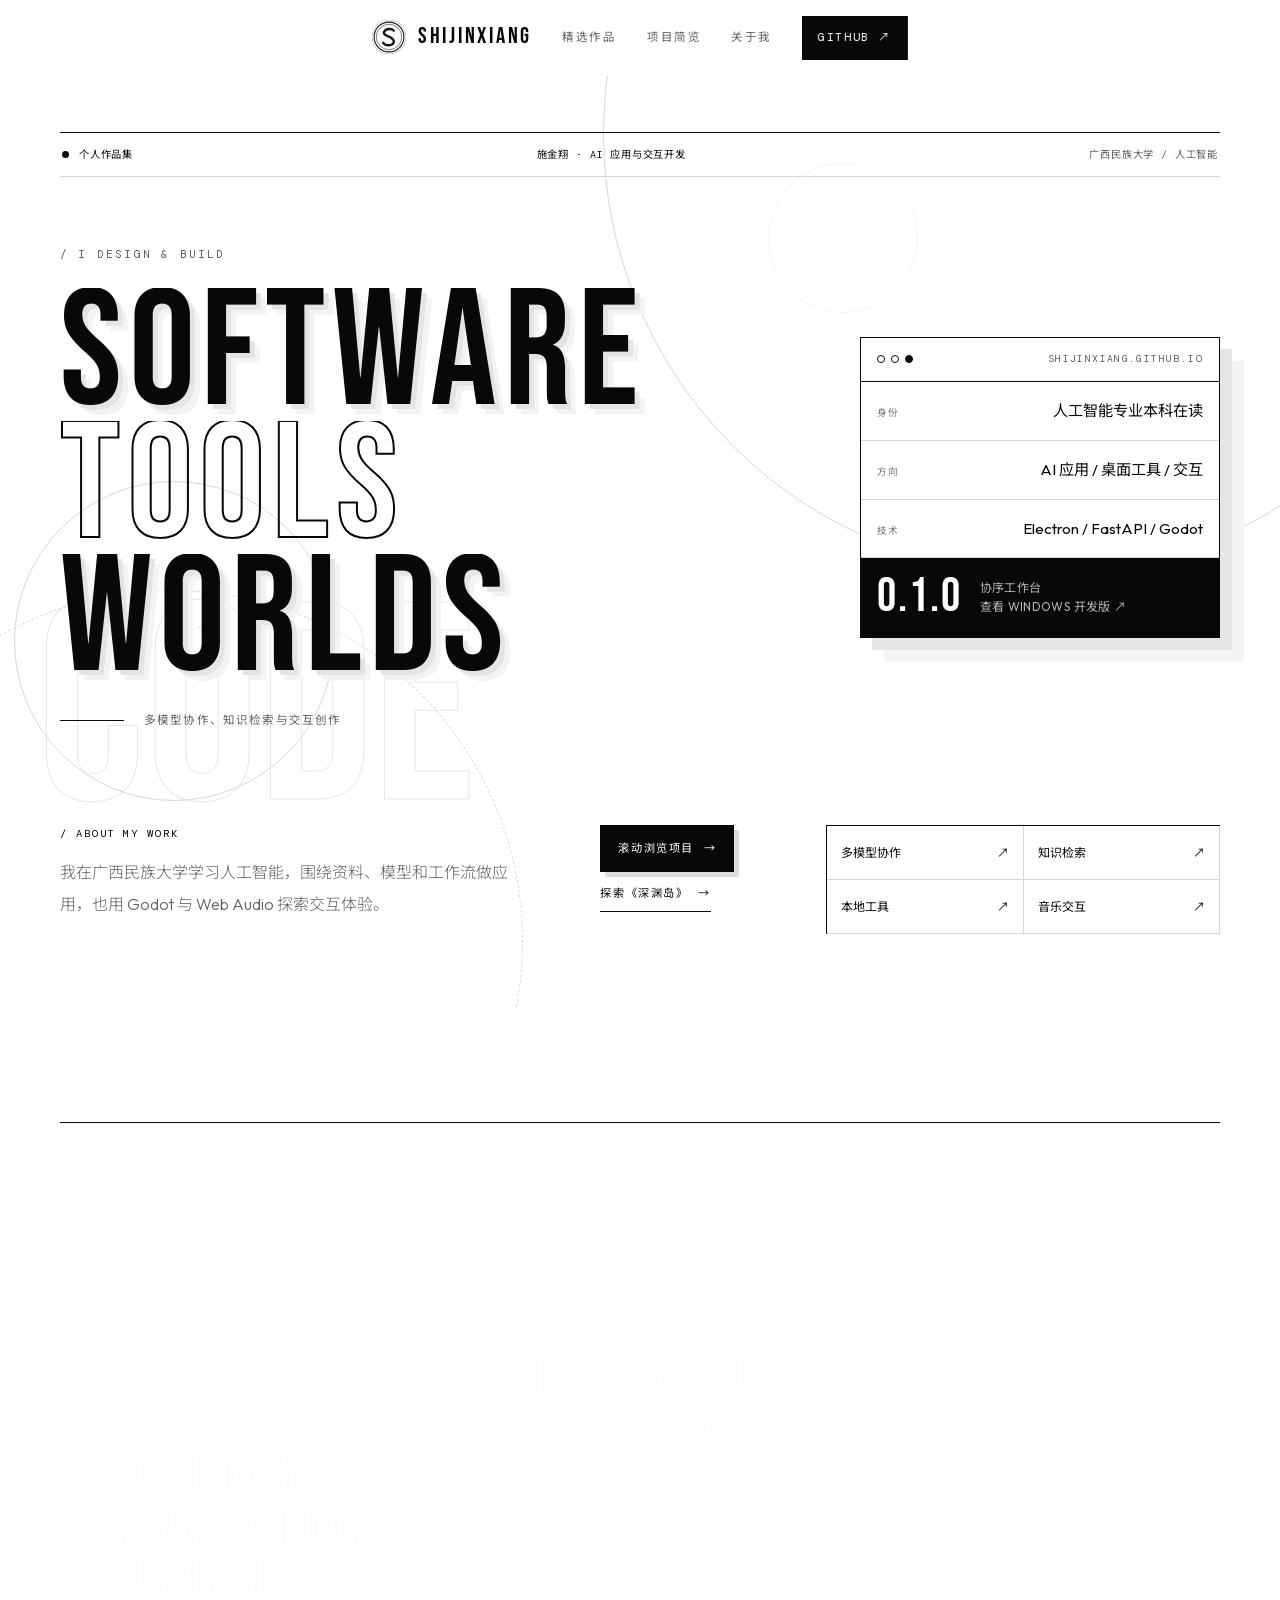
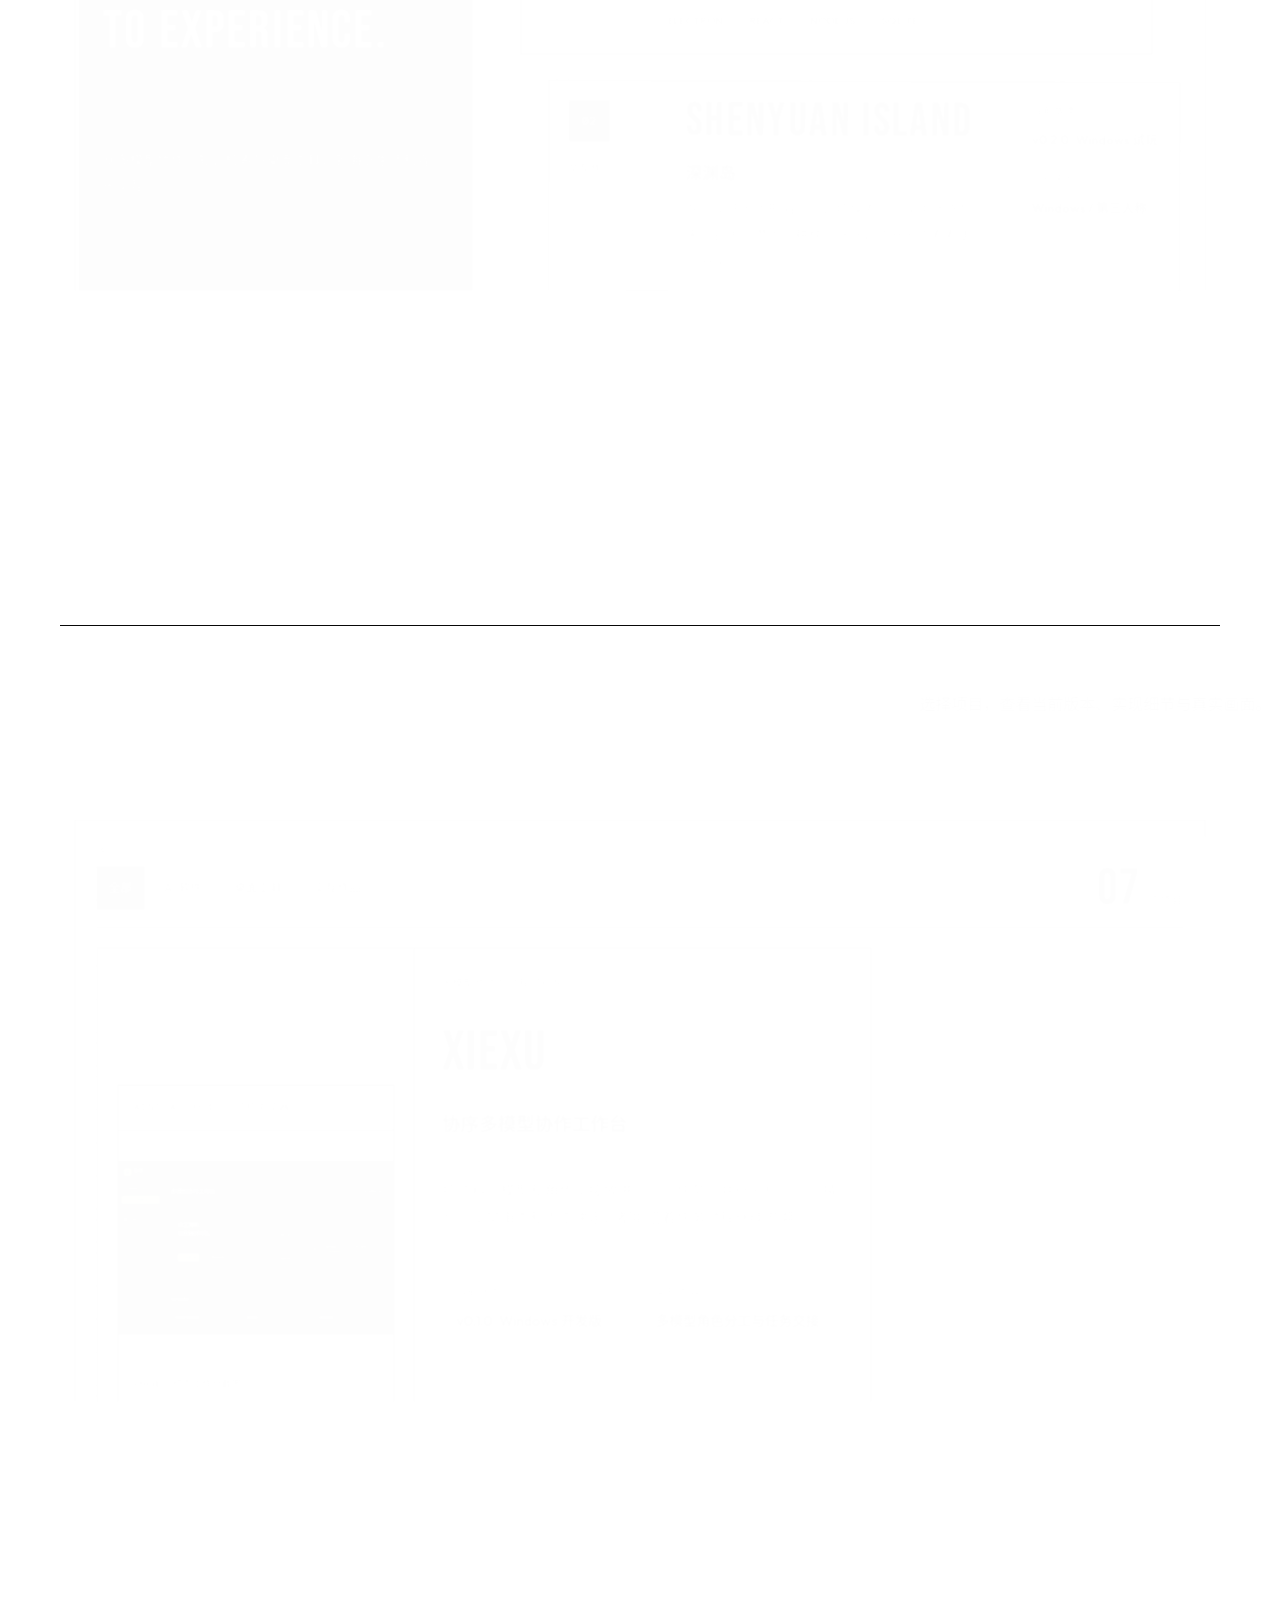
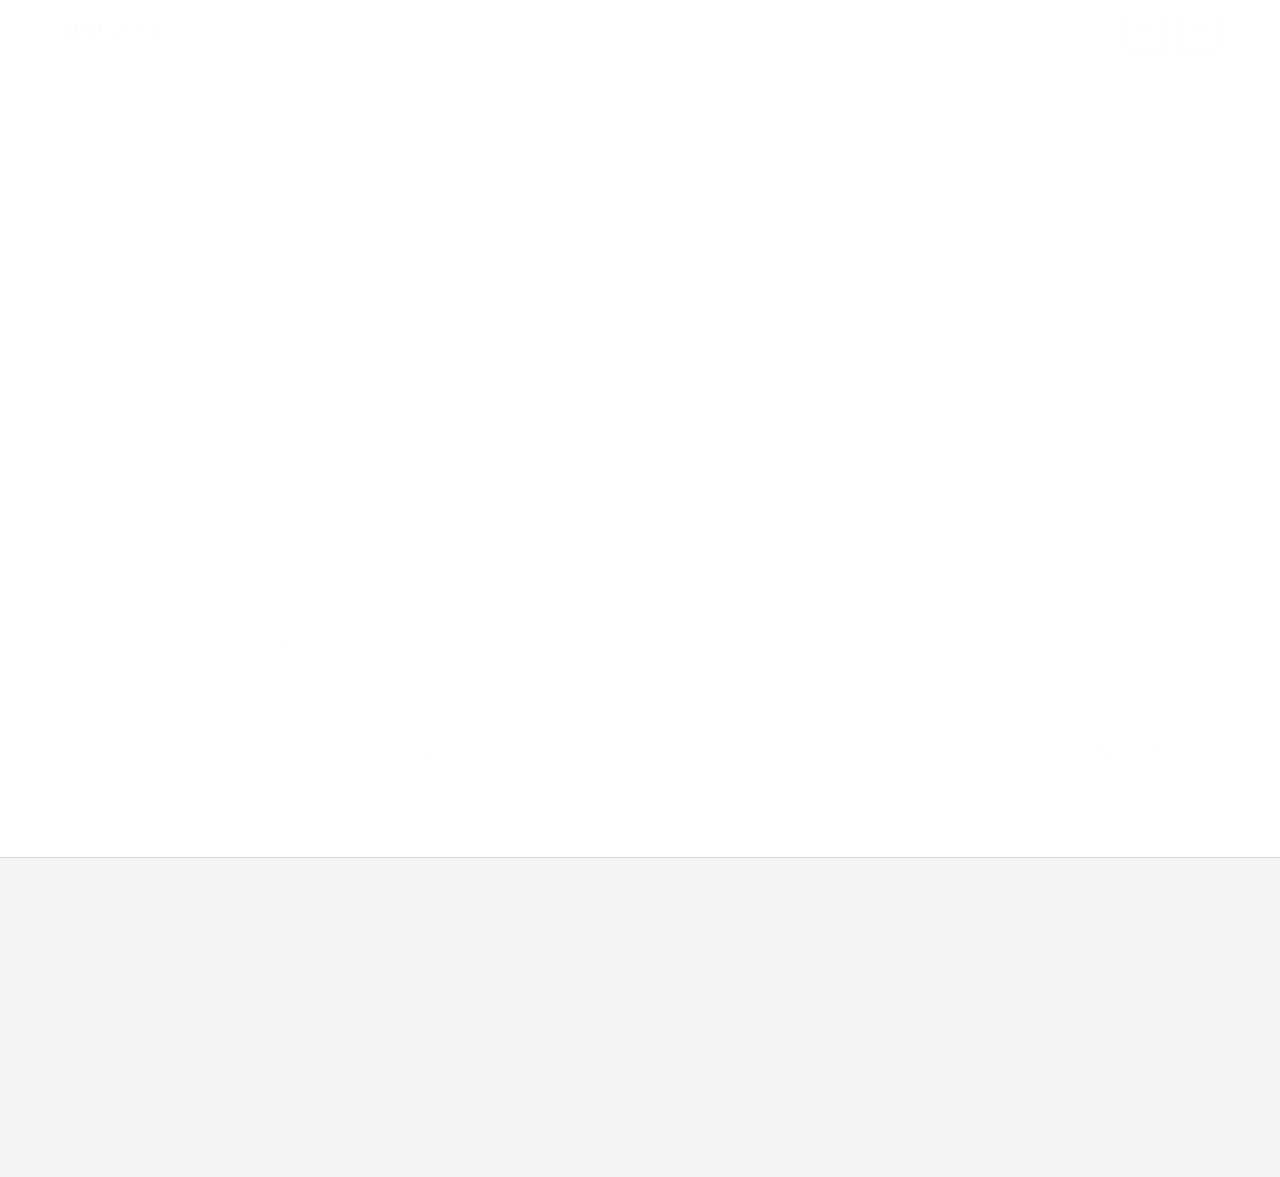
<file: index.html>
<!doctype html>
<html lang="zh-CN">
<head>
  <meta charset="utf-8">
  <meta name="viewport" content="width=device-width,initial-scale=1,viewport-fit=cover">
  <meta name="theme-color" content="#ffffff">
  <meta name="description" content="施金翔的个人作品集，展示协序多模型协作工作台、深渊岛、企业知识库 RAG、VoiceOps、开放题记录库和交互作品。">
  <meta property="og:type" content="website">
  <meta property="og:title" content="施金翔 · 软件、工具与交互作品">
  <meta property="og:description" content="从多模型协作和知识检索，到桌面工具、游戏与音乐交互。">
  <meta property="og:url" content="https://shijinxiang.github.io/">
  <meta property="og:image" content="https://shijinxiang.github.io/assets/projects/game-fishing.webp">
  <link rel="canonical" href="https://shijinxiang.github.io/">
  <link rel="icon" href="./assets/favicon.svg?v=8" type="image/svg+xml">
  <link rel="preload" href="./assets/fonts/bebas-neue.woff2" as="font" type="font/woff2" crossorigin>
  <link rel="preload" href="./assets/fonts/noto-sans-sc.woff2?v=8" as="font" type="font/woff2" crossorigin>
  <link rel="stylesheet" href="./reference-components.css?v=8">
  <link rel="stylesheet" href="./site.css?v=8">
  <link rel="stylesheet" href="./motion.css?v=8">
  <script src="./selected-projects.js?v=8" defer></script>
  <script src="./portfolio.js?v=8" defer></script>
  <script src="./motion.js?v=8" defer></script>
  <title>施金翔 · 软件、工具与交互作品</title>
</head>
<body class="portfolio-page" id="home">
  <a class="skip-link" href="#work">跳转到作品</a>
  <header class="nav nav--clustered" id="siteNav">
    <div class="nav-inner">
      <a class="brand" href="./" aria-label="施金翔的个人主页">
        <span class="brand-mark"><img src="./assets/favicon.svg?v=8" alt="" width="34" height="34"></span>
        <span class="brand-word">SHIJINXIANG</span>
      </a>
      <div class="nav-spacer"></div>
      <button class="nav-menu" id="menuToggle" type="button" aria-expanded="false" aria-controls="mainNav" hidden>菜单 <span aria-hidden="true">＋</span></button>
      <nav class="nav-links" id="mainNav" aria-label="主导航">
        <a class="nav-link" href="#work">精选作品</a>
        <a class="nav-link" href="#practice">项目简览</a>
        <a class="nav-link" href="#about">关于我</a>
        <a class="nav-link nav-cta" href="https://github.com/shijinxiang" target="_blank" rel="noopener noreferrer">GITHUB ↗</a>
      </nav>
    </div>
  </header>
  <main class="site-main">
    <section class="hero" aria-labelledby="heroTitle">
      <div class="hero-inner">
        <div class="hero-kicker">
          <span class="hero-kicker__live"><i aria-hidden="true"></i>个人作品集</span>
          <span>施金翔 · AI 应用与交互开发</span>
          <span>广西民族大学 / 人工智能</span>
        </div>
        <div class="hero-open">
          <div class="hero-headline">
            <p class="hero-tag">/ I DESIGN & BUILD</p>
            <h1 class="display-title hero-title" id="heroTitle" aria-label="软件、工具与交互世界">
              <span class="hero-line-mask"><span class="js-hero-line">SOFTWARE</span></span>
              <span class="hero-line-mask"><span class="js-hero-line hero-line--outline">TOOLS</span></span>
              <span class="hero-line-mask"><span class="js-hero-line">WORLDS</span></span>
            </h1>
            <div class="hero-baseline">
              <span class="hero-baseline__rule" aria-hidden="true"></span>
              <p>多模型协作、知识检索与交互创作</p>
            </div>
          </div>
          <aside class="hero-panel" aria-label="个人与最新项目">
            <div class="hero-panel__bar">
              <span class="hero-panel__dots" aria-hidden="true"><i></i><i></i><i></i></span>
              <span>SHIJINXIANG.GITHUB.IO</span>
            </div>
            <div class="hero-panel__rows">
              <div class="hero-panel__row"><span>身份</span><strong>人工智能专业本科在读</strong></div>
              <div class="hero-panel__row"><span>方向</span><strong>AI 应用 / 桌面工具 / 交互</strong></div>
              <div class="hero-panel__row"><span>技术</span><strong>Electron / FastAPI / Godot</strong></div>
            </div>
            <a class="hero-panel__metric" href="./project.html?id=xiexu-workbench">
              <strong>0.1.0</strong><span>协序工作台<br>查看 Windows 开发版 ↗</span>
            </a>
          </aside>
          <div class="hero-orbit" aria-hidden="true"><span></span><span></span></div>
        </div>
        <div class="hero-row">
          <div class="hero-lead">
            <span class="hero-lead__label">/ ABOUT MY WORK</span>
            <p class="hero-copy">我在广西民族大学学习人工智能，围绕资料、模型和工作流做应用，也用 Godot 与 Web Audio 探索交互体验。</p>
          </div>
          <div class="hero-actions">
            <a class="hero-link hero-link--dark" href="#practice">滚动浏览项目</a>
            <a class="hero-link" href="#project-shenyuan-island">探索《深渊岛》</a>
          </div>
          <div class="hero-services" aria-label="项目快速入口">
            <a href="#project-xiexu-workbench">多模型协作 <span aria-hidden="true">↗</span></a>
            <a href="#project-rag">知识检索 <span aria-hidden="true">↗</span></a>
            <a href="#project-open-prompt">本地工具 <span aria-hidden="true">↗</span></a>
            <a href="#project-pulse-music">音乐交互 <span aria-hidden="true">↗</span></a>
          </div>
        </div>
      </div>
    </section>

    <section class="section project-notes-section" id="practice" aria-labelledby="practiceTitle">
      <div class="container">
        <div class="section-header">
          <h2 class="section-title" id="practiceTitle">PROJECT NOTES</h2>
          <p class="section-copy">滚动卡片区域，逐项了解七个项目。通过项目名称或详情入口继续查看。</p>
        </div>
        <div class="services-system project-scroll-layout">
          <aside class="services-primer project-notes-primer">
            <span class="services-primer__label">项目简览</span>
            <h3>From task<br>to workflow.<br>From scene<br>to experience.</h3>
            <p>从多模型协作、知识检索与桌面工具，到海岛生活和音乐交互。</p>
            <div class="notes-reading-status">
              <span id="notesCurrentName">协序工作台</span>
              <span id="notesPosition">01 / 07</span>
            </div>
            <div class="notes-progress" aria-hidden="true"><span id="notesProgress"></span></div>
          </aside>
          <div class="project-scroll" id="projectScroll" role="region" aria-label="项目简介滚动区" tabindex="0">
            <div class="services-stack project-notes-list" id="projectNotes">
              <p class="case-loading">正在载入项目简介…</p>
            </div>
          </div>
        </div>
      </div>
    </section>


    <section class="section section--tight" id="work" aria-labelledby="workTitle">
      <span id="projects" class="anchor-alias"></span>
      <div class="container">
        <div class="section-header">
          <h2 class="section-title" id="workTitle">SELECTED WORK</h2>
          <p class="section-copy">选择项目，查看当前版本、实现细节与真实画面。</p>
        </div>
        <div class="work-showroom">
          <div class="work-toolbar">
            <span class="work-filter-label" id="filterLabel">按方向浏览</span>
            <div class="work-filters" role="group" aria-labelledby="filterLabel">
              <button class="filter-button filter-button--active" type="button" data-filter="all" aria-pressed="true">全部</button>
              <button class="filter-button" type="button" data-filter="ai" aria-pressed="false">AI 软件</button>
              <button class="filter-button" type="button" data-filter="tools" aria-pressed="false">桌面工具</button>
              <button class="filter-button" type="button" data-filter="creative" aria-pressed="false">交互作品</button>
            </div>
            <div class="work-count"><strong id="visibleCount">07</strong><span>个项目</span></div>
          </div>
          <p id="selectionStatus" class="sr-only" aria-live="polite" aria-atomic="true"></p>
          <article class="work-stage" id="casePanel" role="tabpanel" aria-labelledby="tab-xiexu-workbench">
            <p class="case-loading">正在载入项目…</p>
          </article>
          <div class="work-reel" id="caseTabs" role="tablist" aria-label="项目列表" aria-orientation="vertical"></div>
        </div>
        <div class="work-bottom">
          <a class="work-link" href="https://github.com/shijinxiang" target="_blank" rel="noopener noreferrer">查看全部公开仓库</a>
          <div class="case-controls"><span id="casePosition">01 / 07</span><button type="button" id="previousCase" aria-label="上一个项目">←</button><button type="button" id="nextCase" aria-label="下一个项目">→</button></div>
        </div>
        <noscript><p>精选作品包括协序工作台、深渊岛、企业知识库 RAG、VoiceOps、开放题记录库、翻译桌宠和 PULSE。<a href="https://github.com/shijinxiang">前往 GitHub 浏览源码 ↗</a></p></noscript>
      </div>
    </section>



    <section class="section section--tight" id="about" aria-labelledby="aboutTitle">
      <div class="container">
        <div class="about">
          <div class="about__top"><span>关于施金翔</span><span>AI / SOFTWARE / INTERACTION</span></div>
          <h2 class="about__lead" id="aboutTitle"><span class="about__line"><span>把系统连接起来，</span></span><span class="about__line"><span>把体验打磨清楚。</span></span></h2>
          <div class="about__say">
            <div><p class="about__body">广西民族大学人工智能专业本科在读。主要实践 Python、FastAPI、LangGraph、Electron 与 Godot，逐步连接前后端、资料处理、数据持久化和交互界面。</p><p class="about__body">也参与模型评测和数据质量工作，在实现功能的同时核对结果、记录问题并继续迭代。</p></div>
            <ul class="about__meta"><li><span>教育</span><strong>广西民族大学 · 人工智能</strong></li><li><span>实践</span><strong>AI 应用 / 软件工具 / 游戏</strong></li><li><span>经历</span><strong>模型评测与数据质量<br>字节跳动（校企联动）</strong></li></ul>
          </div>
        </div>
      </div>
    </section>
  </main>
  <footer class="site-footer">
    <div class="container">
      <div class="contact-row"><div><p class="section-label">交流与源码</p><h2 class="section-title">LET'S CONNECT</h2></div><a class="hero-link hero-link--dark" href="https://github.com/shijinxiang" target="_blank" rel="noopener noreferrer">在 GitHub 找到我</a></div>
      <div class="footer-bottom"><span>© <span data-year>2026</span> 施金翔</span><a href="#home">回到顶部 ↑</a></div>
    </div>
  </footer>
</body>
</html>
</file>
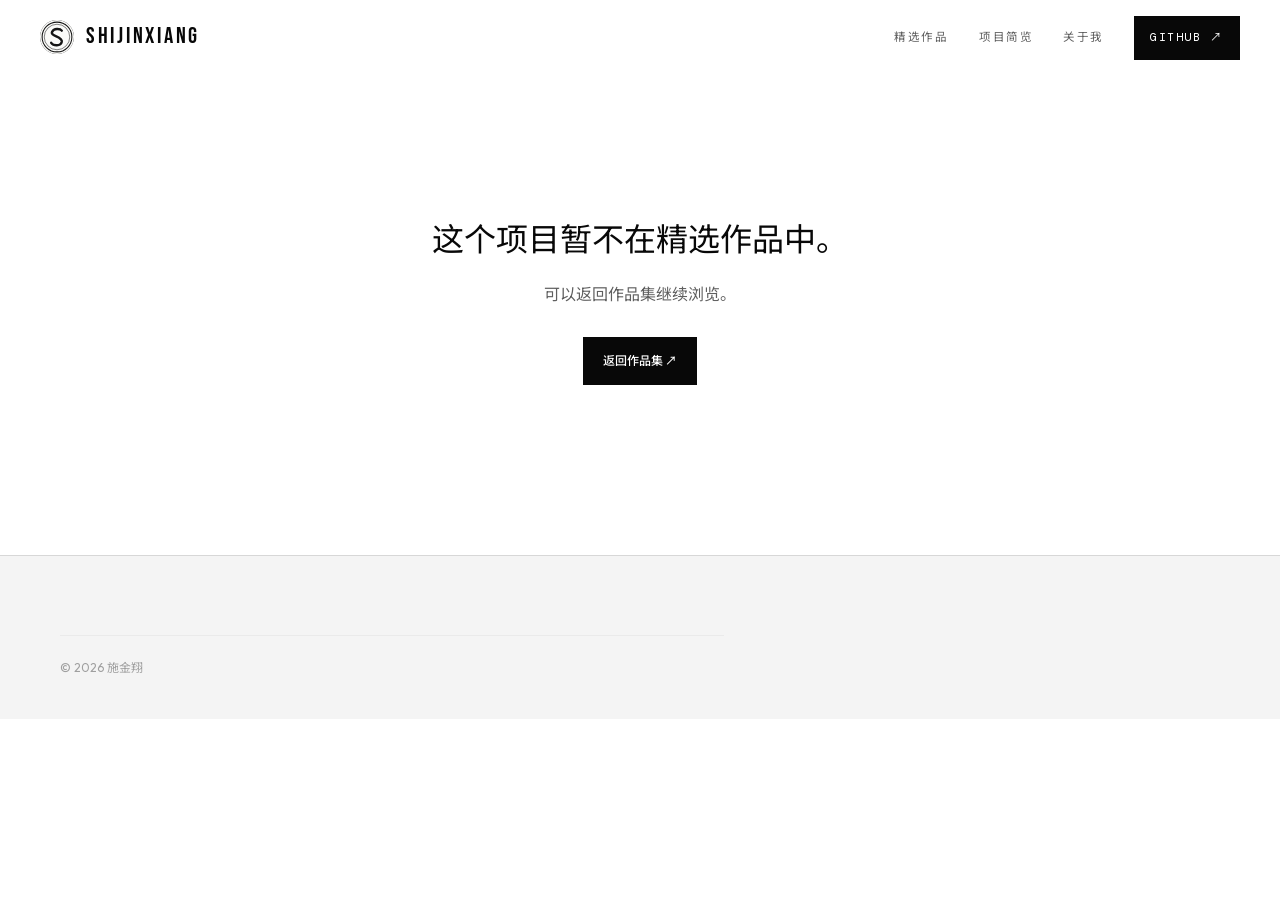
<file: project.html>
<!doctype html>
<html lang="zh-CN">
<head>
 <meta charset="utf-8"><meta name="viewport" content="width=device-width,initial-scale=1,viewport-fit=cover"><meta name="theme-color" content="#f9f9f7"><meta name="color-scheme" content="light">
 <meta name="description" content="施金翔的项目档案：使用场景、实现重点、技术与真实项目画面。">
 <meta name="robots" content="index,follow">
 <link rel="icon" href="./assets/favicon.svg?v=8" type="image/svg+xml">
 <link rel="preload" href="./assets/fonts/bebas-neue.woff2" as="font" type="font/woff2" crossorigin>
 <link rel="preload" href="./assets/fonts/noto-sans-sc.woff2?v=8" as="font" type="font/woff2" crossorigin>
 <link rel="stylesheet" href="./reference-components.css?v=8"><link rel="stylesheet" href="./project-components.css?v=8"><link rel="stylesheet" href="./site.css?v=8"><link rel="stylesheet" href="./motion.css?v=8">
 <script src="./selected-projects.js?v=8" defer></script><script src="./portfolio.js?v=8" defer></script><script src="./motion.js?v=8" defer></script>
 <title>项目档案 — 施金翔</title>
</head>
<body class="project-page" id="home">
 <a class="skip-link" href="#projectMain">跳转到项目内容</a>
  <header class="nav nav--spread" id="siteNav">
    <div class="nav-inner">
      <a class="brand" href="./" aria-label="施金翔的个人主页">
        <span class="brand-mark"><img src="./assets/favicon.svg?v=8" alt="" width="34" height="34"></span>
        <span class="brand-word">SHIJINXIANG</span>
      </a>
      <div class="nav-spacer"></div>
      <button class="nav-menu" id="menuToggle" type="button" aria-expanded="false" aria-controls="mainNav" hidden>菜单 <span aria-hidden="true">＋</span></button>
      <nav class="nav-links" id="mainNav" aria-label="主导航">
        <a class="nav-link" href="./#work">精选作品</a>
        <a class="nav-link" href="./#practice">项目简览</a>
        <a class="nav-link" href="./#about">关于我</a>
        <a class="nav-link nav-cta" href="https://github.com/shijinxiang" target="_blank" rel="noopener noreferrer">GITHUB ↗</a>
      </nav>
    </div>
  </header>
 <main id="projectMain" class="project-main shell"><div class="case-loading">正在载入项目档案…</div><noscript>请启用 JavaScript 查看项目详情，或<a href="https://github.com/shijinxiang">访问 GitHub 公开仓库</a>。</noscript></main>
<footer class="site-footer"><div class="container"><div class="footer-bottom"><span>© <span data-year>2026</span> 施金翔</span><a href="./#work">返回作品集 ↗</a></div></div></footer>
 <dialog class="image-dialog" id="imageDialog" aria-labelledby="imageTitle"><div class="image-dialog-head"><p id="imageTitle"></p><button class="square-button" id="closeImage" type="button" aria-label="关闭大图">×</button></div><img id="expandedImage" alt=""></dialog>
</body>
</html>
</file>
<file: reference-components.css>
/* Component rules adapted from the user-supplied Nowsome reference pack. */
@font-face {
  font-family: 'Bebas Neue';
  src: url('./assets/fonts/bebas-neue.woff2') format('woff2');
  font-weight: 400;
  font-display: swap;
}
@font-face {
  font-family: 'DM Mono';
  src: url('./assets/fonts/dm-mono-reference.woff2') format('woff2');
  font-weight: 400;
  font-display: swap;
}
@font-face {
  font-family: 'Outfit';
  src: url('./assets/fonts/outfit-reference.woff2') format('woff2');
  font-weight: 200 900;
  font-display: swap;
}
@font-face {
  font-family: 'Noto Sans SC';
  src: url('./assets/fonts/noto-sans-sc.woff2?v=8') format('woff2');
  font-weight: 100 900;
  font-display: swap;
}
:root {
  --font-display: 'Bebas Neue', 'Noto Sans SC', sans-serif;
  --font-mono: 'DM Mono', 'Noto Sans SC', monospace;
  --font-body: 'Outfit', 'Noto Sans SC', sans-serif;
  --paper: #fff;
  --ink: #080808;
  --muted: #5f5f5f;
  --quiet: #747474;
  --line: #d7d7d7;
  --soft: #f4f4f4;
  --panel: #fbfbfb;
  --black: #080808;
  --white: #fff;
  --display: var(--font-display);
  --body: var(--font-body);
  --latin: var(--font-body);
  --mono: var(--font-mono);
  --gutter: clamp(18px, 4.7vw, 60px);
}
* { box-sizing: border-box; }
html { scroll-behavior: smooth; scroll-padding-top: 100px; }
body { margin: 0; background: var(--paper); color: var(--ink); font: 400 16px/1.7 var(--font-body); }
h1, h2, h3, p, figure, dl, dd, ul, ol { margin: 0; padding: 0; }
h1, h2, h3 { font-weight: 400; }
ul, ol { list-style: none; }
a { color: inherit; text-decoration: none; }
button, input { font: inherit; }
button, a { touch-action: manipulation; }
button { cursor: pointer; }
img { display: block; max-width: 100%; height: auto; }
[hidden] { display: none !important; }
::selection { background: var(--ink); color: var(--paper); }
:focus-visible { outline: 2px solid var(--ink); outline-offset: 5px; }
.display-title { font-family: var(--font-display); font-weight: 400; text-transform: uppercase; }


@media (min-width: 640px) {
  .container {
    max-width: 640px;
  }
}
@media (min-width: 768px) {
  .container {
    max-width: 768px;
  }
}
@media (min-width: 1024px) {
  .container {
    max-width: 1024px;
  }
}
@media (min-width: 1280px) {
  .container {
    max-width: 1280px;
  }
}
@media (min-width: 1536px) {
  .container {
    max-width: 1536px;
  }
}
.site-main {
  min-height: 100vh;
  background: var(--paper);
}
.section {
  position: relative;
  z-index: 1;
  padding: 112px 60px;
}
.section--tight {
  padding-block: 88px;
}
.container {
  width: 100%;
  max-width: 1200px;
  margin: 0 auto;
}
.section-header {
  display: flex;
  align-items: end;
  justify-content: space-between;
  gap: 32px;
  margin-bottom: 56px;
  position: relative;
  border-top: 0;
  padding-top: 22px;
  --rule-scale: 1;
  --rule-weight: 1px;
}
.hero-row:before,
.section-header:before {
  content: "";
  position: absolute;
  top: 0;
  right: 0;
  left: 0;
  height: 1px;
  background: var(--ink);
  height: var(--rule-weight);
  transform: scaleX(var(--rule-scale));
  transform-origin: left;
}
.services-system,
.work-showroom {
  --fluid-edge: 0;
  --fluid-offset: 0px;
}
.services-system:before,
.work-showroom:before {
  transform: translate(var(--fluid-offset), var(--fluid-offset));
  transition: transform 0.2s ease-out;
}
.section-label {
  font-family: var(--font-mono);
  font-size: 0.68rem;
  letter-spacing: 0.18em;
  color: var(--ink);
  text-transform: uppercase;
}
.display-title,
.section-title {
  font-family: var(--font-display);
  color: var(--ink);
  font-weight: 400;
  letter-spacing: 0.04em;
  line-height: 0.9;
  text-transform: uppercase;
}
.section-title {
  font-size: clamp(48px, 5.625rem, 90px);
}
.section-copy {
  max-width: 360px;
  color: var(--muted);
  font-size: 1rem;
  font-weight: 300;
  line-height: 1.75;
}
.nav {
  --nav-intro-line: 0;
  --nav-intro-glow: 0;
  position: fixed;
  inset: 0 0 auto;
  z-index: 50;
  height: 76px;
  display: flex;
  align-items: center;
  justify-content: center;
  padding: 0 40px;
  border-bottom: 1px solid transparent;
  background: hsla(0, 0%, 100%, 0.88);
  backdrop-filter: blur(14px);
  transition:
    border-color 0.25s,
    background 0.25s;
}
.nav:before {
  content: "";
  position: absolute;
  right: 40px;
  bottom: 0;
  left: 40px;
  height: 1px;
  background:
    linear-gradient(90deg, transparent, hsla(0, 0%, 8%, 0.26), transparent),
    linear-gradient(90deg, transparent 0, var(--ink) 50%, transparent 100%);
  opacity: var(--nav-intro-glow);
  transform: scaleX(var(--nav-intro-line));
  transform-origin: 50% 50%;
  pointer-events: none;
  filter: drop-shadow(0 0 12px rgba(20, 20, 20, 0.18));
}
.nav--scrolled {
  border-color: var(--line);
  background: hsla(0, 0%, 100%, 0.96);
}
.nav-inner {
  display: flex;
  align-items: center;
  width: 100%;
  max-width: 100%;
}
.nav--clustered .nav-inner {
  width: -moz-max-content;
  width: max-content;
  gap: 30px;
}
.nav--clustered .nav-spacer {
  display: none;
}
.nav--clustered .nav-inner > .nav-link + .nav-link {
  margin-left: 0;
}
.nav--spread .nav-inner {
  width: 100%;
}
.nav--spread .nav-spacer {
  display: block;
  flex: 1 1 auto;
  min-width: 0;
}
.nav-spacer {
  flex: 1 1 auto;
  min-width: 0;
  will-change: width;
}
.brand,
.nav-link {
  flex-shrink: 0;
  will-change: transform;
}
.brand {
  display: inline-flex;
  align-items: center;
  gap: 12px;
  color: var(--ink);
  text-decoration: none;
}
.brand-mark {
  width: 34px;
  height: 34px;
  display: block;
  overflow: hidden;
  border-radius: 50%;
  background: var(--ink);
}
.brand-mark img {
  display: block;
  width: 100%;
  height: 100%;
  -o-object-fit: cover;
  object-fit: cover;
}
.brand-word {
  color: var(--ink);
  font-family: var(--font-display);
  font-size: 1.42rem;
  letter-spacing: 0.12em;
}
.nav-inner > .nav-link + .nav-link {
  margin-left: 30px;
}
.nav-link {
  position: relative;
  color: var(--muted);
  font-family: var(--font-mono);
  font-size: 0.72rem;
  letter-spacing: 0.14em;
  text-decoration: none;
  text-transform: uppercase;
  transition: color 0.2s;
}
.nav-link:hover {
  color: var(--ink);
}
.nav-cta {
  border: 1px solid var(--ink);
  padding: 9px 15px;
  color: var(--paper);
  background: var(--ink);
}
.hero {
  --hero-back-opacity: 1;
  --hero-back-scale: 1;
  --hero-back-rotate: 0deg;
  --hero-side-opacity: 1;
  --hero-side-scale: 1;
  --hero-side-shift: 0px;
  --hero-web-opacity: 1;
  --hero-web-clip: 0%;
  --hero-web-shift: 0px;
  --hero-web-px: 0;
  --hero-web-py: 0;
  --hero-web-breathe: 1;
  position: relative;
  min-height: 100vh;
  display: grid;
  align-items: center;
  padding: 132px 60px 76px;
  overflow: hidden;
}
.hero:before {
  top: -24vw;
  right: -16vw;
  width: min(70vw, 880px);
  border: 1px solid var(--line);
  border-radius: 50%;
  opacity: var(--hero-back-opacity);
  transform: scale(var(--hero-back-scale)) rotate(var(--hero-back-rotate));
  transform-origin: 50% 50%;
}
.hero:after,
.hero:before {
  content: "";
  position: absolute;
  aspect-ratio: 1;
  pointer-events: none;
}
.hero:after {
  bottom: -22vw;
  left: -14vw;
  width: min(56vw, 700px);
  border: 1px dashed var(--line);
  border-radius: 50%;
  opacity: var(--hero-side-opacity);
  transform: scale(var(--hero-side-scale)) translateX(var(--hero-side-shift));
  transform-origin: 50% 50%;
}
.hero-inner {
  width: 100%;
  max-width: 1200px;
  margin: 0 auto;
  display: grid;
  gap: 40px;
  position: relative;
  z-index: 1;
}
.hero-kicker {
  display: flex;
  flex-wrap: wrap;
  align-items: center;
  justify-content: space-between;
  gap: 14px 22px;
  border-top: 1px solid var(--ink);
  border-bottom: 1px solid var(--line);
  padding: 13px 2px;
  color: var(--muted);
  font-family: var(--font-mono);
  font-size: 0.64rem;
  letter-spacing: 0.16em;
  text-transform: uppercase;
}
.hero-kicker span {
  white-space: nowrap;
}
.hero-kicker span:nth-child(2) {
  color: var(--ink);
}
.hero-kicker__live {
  display: inline-flex;
  align-items: center;
  gap: 10px;
  color: var(--ink);
}
.hero-kicker__live i {
  width: 7px;
  height: 7px;
  border-radius: 50%;
  background: var(--ink);
  box-shadow: 0 0 0 0 rgba(8, 8, 8, 0.45);
  animation: hero-pulse 2.4s ease-out infinite;
}
@keyframes hero-pulse {
  0% {
    box-shadow: 0 0 0 0 rgba(8, 8, 8, 0.4);
  }
  70% {
    box-shadow: 0 0 0 8px rgba(8, 8, 8, 0);
  }
  to {
    box-shadow: 0 0 0 0 rgba(8, 8, 8, 0);
  }
}
.hero-open {
  min-height: 540px;
  display: grid;
  grid-template-columns: minmax(0, 1fr) minmax(300px, 360px);
  align-items: center;
  gap: 52px;
  position: relative;
}
.hero-headline {
  position: relative;
  z-index: 1;
  display: grid;
  gap: 24px;
}
.hero-tag {
  color: var(--muted);
  font-family: var(--font-mono);
  font-size: 0.7rem;
  letter-spacing: 0.2em;
  text-transform: uppercase;
}
.hero-title {
  max-width: 100%;
  color: var(--ink);
  font-size: clamp(72px, 13vw, 188px);
  line-height: 0.8;
  position: relative;
  z-index: 1;
  text-shadow:
    5px 5px 0 #e4e4e4,
    10px 10px 0 #f3f3f3;
}
.hero-line--outline {
  color: transparent;
  -webkit-text-stroke: 2px var(--ink);
  text-stroke: 2px var(--ink);
  text-shadow: none;
}
.hero-baseline {
  display: grid;
  grid-template-columns: 64px 1fr;
  align-items: center;
  gap: 20px;
  max-width: 560px;
}
.hero-baseline__rule {
  height: 1px;
  background: linear-gradient(
    90deg,
    var(--ink) 0,
    var(--ink) 38%,
    #c8c8c8 50%,
    var(--ink) 62%,
    var(--ink) 100%
  );
  background-size: 260% 100%;
  background-position: 130% 0;
  animation: hero-rule-sheen 4.5s linear infinite;
}
@keyframes hero-rule-sheen {
  0% {
    background-position: 130% 0;
  }
  to {
    background-position: -130% 0;
  }
}
.hero-baseline p {
  color: var(--muted);
  font-family: var(--font-mono);
  font-size: 0.72rem;
  letter-spacing: 0.1em;
  text-transform: uppercase;
}
.hero-panel {
  align-self: center;
  justify-self: end;
  width: 100%;
  max-width: 360px;
  border: 1px solid var(--ink);
  background: var(--paper);
  box-shadow:
    12px 12px 0 #e6e6e6,
    24px 24px 0 #f4f4f4;
  position: relative;
  z-index: 2;
}
.hero-panel__bar {
  display: flex;
  align-items: center;
  justify-content: space-between;
  gap: 12px;
  border-bottom: 1px solid var(--ink);
  padding: 13px 16px;
  color: var(--muted);
  font-family: var(--font-mono);
  font-size: 0.62rem;
  letter-spacing: 0.14em;
  text-transform: uppercase;
}
.hero-panel__dots {
  display: inline-flex;
  gap: 6px;
}
.hero-panel__dots i {
  width: 8px;
  height: 8px;
  border: 1px solid var(--ink);
  border-radius: 50%;
}
.hero-panel__dots i:last-child {
  background: var(--ink);
}
.hero-panel__rows {
  display: grid;
}
.hero-panel__row {
  display: flex;
  align-items: baseline;
  justify-content: space-between;
  gap: 16px;
  border-bottom: 1px solid var(--line);
  padding: 16px;
}
.hero-panel__row span {
  color: var(--quiet);
  font-family: var(--font-mono);
  font-size: 0.6rem;
  letter-spacing: 0.14em;
  text-transform: uppercase;
}
.hero-panel__row strong {
  color: var(--ink);
  font-size: 0.95rem;
  font-weight: 400;
  text-align: right;
}
.hero-panel__metric {
  display: flex;
  align-items: center;
  gap: 18px;
  background: var(--ink);
  color: var(--paper);
  padding: 20px 16px;
}
.hero-panel__metric strong {
  font-family: var(--font-display);
  font-size: 3rem;
  font-weight: 400;
  letter-spacing: 0.04em;
  line-height: 0.8;
}
.hero-panel__metric span {
  color: hsla(0, 0%, 100%, 0.7);
  font-family: var(--font-mono);
  font-size: 0.6rem;
  letter-spacing: 0.14em;
  line-height: 1.55;
  text-transform: uppercase;
}
.hero-line-mask {
  display: block;
  overflow: hidden;
}
.hero-line-mask > .js-hero-line {
  display: block;
  white-space: nowrap;
}
.hero-row {
  display: grid;
  grid-template-columns: minmax(0, 1fr) minmax(190px, auto) minmax(
      320px,
      0.78fr
    );
  align-items: start;
  gap: 36px;
  position: relative;
  border-top: 0;
  padding-top: 28px;
  --rule-scale: 1;
  z-index: 1;
}
.hero-row:before {
  display: block;
}
.hero-lead {
  display: grid;
  gap: 14px;
}
.hero-lead__label {
  color: var(--ink);
  font-family: var(--font-mono);
  font-size: 0.66rem;
  letter-spacing: 0.18em;
  text-transform: uppercase;
}
.hero-copy {
  max-width: 460px;
  color: var(--muted);
  font-size: clamp(1rem, 1.4vw, 1.12rem);
  font-weight: 300;
  line-height: 1.72;
  padding: 0;
  position: relative;
  z-index: 1;
}
.hero-actions {
  display: grid;
  align-content: start;
  gap: 12px;
}
.hero-link {
  width: -moz-max-content;
  width: max-content;
  display: inline-flex;
  align-items: center;
  gap: 10px;
  color: var(--ink);
  font-family: var(--font-mono);
  font-size: 0.7rem;
  letter-spacing: 0.14em;
  padding-bottom: 8px;
  text-decoration: none;
  text-transform: uppercase;
  border-bottom: 1px solid;
  transition:
    gap 0.2s ease,
    box-shadow 0.2s ease,
    background 0.2s ease;
}
.hero-link:after {
  content: "\2192";
}
.hero-link:hover {
  gap: 16px;
}
.hero-link--dark {
  background: var(--ink);
  color: var(--paper);
  border-bottom: 0;
  padding: 14px 18px;
  box-shadow: 5px 5px 0 #dcdcdc;
}
.hero-link--dark:hover {
  box-shadow: 8px 8px 0 #d2d2d2;
}
.hero-services {
  --hero-services-line: 1;
  counter-reset: svc;
  display: grid;
  grid-template-columns: repeat(2, minmax(0, 1fr));
  max-width: none;
  border-top: 1px solid var(--ink);
  border-left: 1px solid var(--ink);
}
.hero-orbit {
  position: absolute;
  inset: 0;
  z-index: 0;
  pointer-events: none;
}
.hero-orbit span {
  position: absolute;
  border: 1px solid var(--line);
  border-radius: 50%;
}
.hero-orbit span:first-child {
  left: -4%;
  bottom: -8%;
  width: min(26vw, 320px);
  aspect-ratio: 1;
}
.hero-orbit span:nth-child(2) {
  right: 26%;
  top: -10%;
  width: min(12vw, 150px);
  aspect-ratio: 1;
  border-color: var(--soft);
}
.hero-orbit span:nth-child(3) {
  left: 32%;
  top: 12%;
  width: 10px;
  height: 10px;
  border: 0;
  border-radius: 50%;
  background: var(--line);
}
@media (prefers-reduced-motion: reduce) {
  .hero-kicker__live i {
    animation: none;
  }
  .hero-baseline__rule {
    animation: none;
    background: var(--ink);
  }
}
.services-system {
  --services-frame-opacity: 1;
  --services-frame-clip: 0%;
  --services-frame-scale: 1;
  --services-primer-fill: 1;
  display: grid;
  grid-template-columns: minmax(260px, 0.72fr) minmax(0, 1.28fr);
  gap: 28px;
  position: relative;
  isolation: isolate;
}
.services-system:before {
  content: "";
  position: absolute;
  inset: 20px -18px -18px 20px;
  z-index: -1;
  border: 1px solid var(--line);
  background:
    repeating-linear-gradient(
      135deg,
      rgba(0, 0, 0, 0.055) 0 1px,
      transparent 1px 8px
    ),
    var(--paper);
  background-position: var(--services-line-shift) var(--services-line-shift);
  opacity: var(--services-frame-opacity);
  pointer-events: none;
  clip-path: inset(0 var(--services-frame-clip) var(--services-frame-clip) 0);
  transform: translate(var(--fluid-offset), var(--fluid-offset))
    scale(var(--services-frame-scale));
  transform-origin: top left;
  transition: transform 0.2s ease-out;
}
.services-primer {
  min-height: 620px;
  display: flex;
  flex-direction: column;
  align-self: start;
  border: 1px solid var(--ink);
  background: var(--ink);
  color: var(--paper);
  box-shadow:
    var(--services-depth-a) var(--services-depth-a) 0 #dedede,
    var(--services-depth-b) var(--services-depth-b) 0 #f2f2f2;
  overflow: hidden;
  padding: 28px;
  position: sticky;
  top: 104px;
}
.services-primer:before {
  content: "WEB";
  position: absolute;
  right: -10px;
  bottom: -10px;
  color: hsla(0, 0%, 100%, 0.08);
  font-family: var(--font-display);
  font-size: clamp(120px, 16vw, 220px);
  line-height: 0.8;
  pointer-events: none;
}
.services-primer:after {
  content: "";
  position: absolute;
  top: 0;
  bottom: 0;
  left: 0;
  width: 4px;
  background: hsla(0, 0%, 100%, 0.74);
  box-shadow: 0 0 28px hsla(0, 0%, 100%, 0.28);
  transform: scaleY(var(--services-primer-fill));
  transform-origin: top;
}
.service-lane__fit span,
.service-lane__index,
.services-primer__label {
  color: var(--quiet);
  font-family: var(--font-mono);
  font-size: 0.62rem;
  font-weight: 500;
  letter-spacing: 0.14em;
  text-transform: uppercase;
}
.services-primer__label {
  color: var(--paper);
}
.services-primer h3 {
  margin-top: 84px;
  color: var(--paper);
  font-family: var(--font-display);
  font-size: clamp(3rem, 5.4vw, 5.8rem);
  font-weight: 400;
  letter-spacing: 0.04em;
  line-height: 0.88;
  text-transform: uppercase;
  position: relative;
  z-index: 1;
}
.services-primer p {
  max-width: 420px;
  margin-top: 28px;
  color: hsla(0, 0%, 100%, 0.72);
  font-size: 1rem;
  font-weight: 300;
  line-height: 1.78;
  position: relative;
  z-index: 1;
}
.services-stack {
  display: grid;
  align-content: start;
  gap: 14px;
}
.service-lane {
  --service-lane-scan-x: 0%;
  --service-lane-scan-scale: 1;
  --service-index-bg: var(--ink);
  --service-index-color: var(--paper);
  display: grid;
  grid-template-columns: 98px minmax(0, 1fr) minmax(150px, 0.34fr);
  gap: 22px;
  align-items: start;
  border: 1px solid var(--ink);
  background: var(--paper);
  box-shadow: 7px 7px 0 var(--soft);
  min-height: 132px;
  padding: 20px;
  position: relative;
  overflow: hidden;
}
.service-lane:before {
  content: "";
  position: absolute;
  inset: 0;
  z-index: 0;
  background:
    linear-gradient(90deg, transparent, rgba(0, 0, 0, 0.08), transparent),
    linear-gradient(90deg, rgba(0, 0, 0, 0.035), transparent 34%);
  opacity: 0.9;
  transform: translateX(var(--service-lane-scan-x))
    scaleX(var(--service-lane-scan-scale));
  transform-origin: left;
  pointer-events: none;
}
.service-lane > * {
  position: relative;
  z-index: 1;
}
.service-lane:nth-child(2n) {
  margin-left: 34px;
}
.service-lane:nth-child(odd) {
  margin-right: 34px;
}
.service-lane__index {
  display: flex;
  flex-direction: column;
  gap: 20px;
}
.service-lane__index span:first-child {
  display: grid;
  place-items: center;
  width: 42px;
  height: 42px;
  border: 1px solid var(--ink);
  background: var(--service-index-bg);
  color: var(--service-index-color);
}
.service-lane h3 {
  color: var(--ink);
  font-family: var(--font-display);
  font-size: clamp(2.5rem, 4.8vw, 4.8rem);
  font-weight: 400;
  letter-spacing: 0.05em;
  line-height: 0.9;
  text-transform: uppercase;
}
.service-lane p {
  max-width: 620px;
  margin-top: 12px;
  color: var(--muted);
  font-size: 0.95rem;
  font-weight: 300;
  line-height: 1.7;
}
.service-lane__fit {
  display: grid;
  gap: 12px;
  border-left: 1px solid var(--line);
  padding-left: 18px;
}
.service-lane__fit strong {
  color: var(--ink);
  font-size: 0.98rem;
  font-weight: 400;
  line-height: 1.45;
}
.service-lane .tag-list {
  grid-column: 2/-1;
  margin-top: 0;
}
.tag-list {
  display: flex;
  flex-wrap: wrap;
  gap: 8px;
  margin-top: 24px;
}
.tag {
  border: 1px solid var(--line);
  padding: 5px 9px;
  color: var(--muted);
  font-family: var(--font-mono);
  font-size: 0.6rem;
  letter-spacing: 0.12em;
  text-transform: uppercase;
}
.work-showroom {
  --work-frame-opacity: 1;
  --work-frame-clip: 0%;
  --work-frame-scale: 1;
  display: grid;
  grid-template-columns: minmax(0, 1fr) minmax(270px, 300px);
  grid-template-areas: "toolbar toolbar" "stage reel";
  gap: 20px;
  border: 1px solid var(--ink);
  background: var(--paper);
  box-shadow:
    var(--work-depth-a) var(--work-depth-a) 0 #dedede,
    var(--work-depth-b) var(--work-depth-b) 0 #f2f2f2;
  isolation: isolate;
  padding: 22px;
  position: relative;
}
.work-showroom:before {
  content: "";
  position: absolute;
  inset: 16px -18px -18px 16px;
  z-index: -1;
  border: 1px solid var(--line);
  background:
    repeating-linear-gradient(
      135deg,
      rgba(0, 0, 0, 0.055) 0 1px,
      transparent 1px 8px
    ),
    var(--paper);
  background-position: var(--work-line-shift) var(--work-line-shift);
  opacity: var(--work-frame-opacity);
  clip-path: inset(0 var(--work-frame-clip) var(--work-frame-clip) 0);
  transform: scale(var(--work-frame-scale));
  transform-origin: top left;
  pointer-events: none;
}
.work-toolbar {
  display: grid;
  grid-area: toolbar;
  grid-template-columns: minmax(0, 1fr) minmax(150px, auto);
  grid-template-areas: "label count" "filters count";
  align-items: end;
  gap: 8px 20px;
  border-bottom: 1px solid var(--ink);
  padding-bottom: 18px;
  min-width: 0;
}
.work-filter-label {
  grid-area: label;
  color: var(--quiet);
  font-family: var(--font-mono);
  font-size: 0.62rem;
  letter-spacing: 0.14em;
  text-transform: uppercase;
}
.work-filters {
  display: flex;
  grid-area: filters;
  flex-wrap: wrap;
  gap: 8px;
  min-width: 0;
}
.filter-button {
  width: auto;
  border: 1px solid var(--line);
  background: var(--paper);
  color: var(--muted);
  padding: 10px 11px;
  font-family: var(--font-mono);
  font-size: 0.61rem;
  letter-spacing: 0.12em;
  text-align: left;
  text-transform: uppercase;
  transition:
    background 0.2s,
    border-color 0.2s,
    color 0.2s;
}
.filter-button:hover {
  border-color: var(--ink);
  color: var(--ink);
}
.filter-button--active {
  border-color: var(--ink);
  background: var(--ink);
  color: var(--paper);
}
.work-count {
  display: flex;
  grid-area: count;
  align-items: baseline;
  justify-content: flex-end;
  justify-self: end;
  gap: 10px;
  min-width: 176px;
  border-left: 1px solid var(--line);
  padding-left: 16px;
}
.work-count strong {
  color: var(--ink);
  font-family: var(--font-display);
  font-size: 3.2rem;
  font-weight: 400;
  letter-spacing: 0.04em;
  line-height: 0.82;
}
.work-count span {
  color: var(--muted);
  font-family: var(--font-mono);
  font-size: 0.62rem;
  letter-spacing: 0.14em;
  text-transform: uppercase;
}
.work-stage {
  --work-stage-scan-x: 0%;
  --work-stage-scan-scale: 1;
  display: grid;
  grid-area: stage;
  grid-template-columns: minmax(280px, 0.82fr) minmax(0, 1.18fr);
  min-height: 560px;
  min-width: 0;
  border: 1px solid var(--ink);
  background: var(--paper);
  box-shadow: 10px 10px 0 var(--soft);
  overflow: hidden;
  position: relative;
}
.work-stage:before {
  content: "";
  position: absolute;
  inset: 0;
  z-index: 2;
  background:
    linear-gradient(90deg, transparent, rgba(0, 0, 0, 0.09), transparent),
    linear-gradient(90deg, rgba(0, 0, 0, 0.035), transparent 36%);
  opacity: 0.8;
  transform: translateX(var(--work-stage-scan-x))
    scaleX(var(--work-stage-scan-scale));
  transform-origin: left;
  pointer-events: none;
}
.work-stage__media {
  display: grid;
  align-items: center;
  min-width: 0;
  border-right: 1px solid var(--ink);
  background: var(--soft);
  padding: 28px;
}
.work-preview {
  display: grid;
  grid-template-rows: auto 1fr;
  min-width: 0;
  min-height: 360px;
  border: 1px solid var(--ink);
  background: var(--paper);
  box-shadow:
    14px 14px 0 #dedede,
    28px 28px 0 #f2f2f2;
  animation: work-stage-swap 0.36s ease-out both;
}
.work-preview__chrome {
  display: flex;
  justify-content: space-between;
  border-bottom: 1px solid var(--ink);
  gap: 16px;
  padding: 14px 16px;
  color: var(--muted);
  font-family: var(--font-mono);
  font-size: 0.62rem;
  letter-spacing: 0.14em;
  text-transform: uppercase;
}
.work-stage__content {
  display: grid;
  align-content: space-between;
  gap: 22px;
  min-width: 0;
  padding: 28px;
  animation: work-stage-swap 0.36s ease-out both;
}
.work-feature__top {
  display: flex;
  justify-content: space-between;
  gap: 16px;
  color: var(--quiet);
  font-family: var(--font-mono);
  font-size: 0.62rem;
  letter-spacing: 0.14em;
  text-transform: uppercase;
}
.work-stage__content h3 {
  color: var(--ink);
  font-family: var(--font-display);
  font-size: clamp(3.5rem, 4.45vw, 4.85rem);
  font-weight: 400;
  letter-spacing: 0.025em;
  line-height: 0.9;
  max-width: 100%;
  overflow-wrap: break-word;
  text-transform: uppercase;
}
.work-stage__content p {
  max-width: 580px;
  color: var(--muted);
  font-size: 1rem;
  font-weight: 300;
  line-height: 1.75;
}
.work-stage__specs {
  display: grid;
  grid-template-columns: repeat(2, minmax(0, 1fr));
  border: 1px solid var(--line);
}
.work-stage__specs div {
  display: grid;
  gap: 10px;
  min-width: 0;
  border-right: 1px solid var(--line);
  padding: 14px;
}
.work-stage__specs div:last-child {
  border-right: 0;
}
.work-stage__specs span {
  color: var(--quiet);
  font-family: var(--font-mono);
  font-size: 0.58rem;
  letter-spacing: 0.14em;
  text-transform: uppercase;
}
.work-stage__specs strong {
  color: var(--ink);
  font-size: 0.98rem;
  font-weight: 400;
  overflow-wrap: anywhere;
}
.work-reel {
  display: grid;
  grid-area: reel;
  align-content: start;
  gap: 10px;
  min-width: 0;
}
.work-reel__item {
  --work-reel-line: 1;
  display: grid;
  grid-template-columns: 42px minmax(0, 1fr);
  align-items: start;
  gap: 10px 14px;
  border: 1px solid var(--line);
  background: var(--paper);
  color: var(--ink);
  padding: 16px;
  position: relative;
  overflow: hidden;
  text-align: left;
  transition:
    background 0.18s ease,
    border-color 0.18s ease,
    color 0.18s ease;
}
.work-reel__item:before {
  content: "";
  position: absolute;
  top: 0;
  bottom: 0;
  left: 0;
  width: 3px;
  background: var(--ink);
  transform: scaleY(var(--work-reel-line));
  transform-origin: top;
}
.work-reel__item > * {
  position: relative;
  z-index: 1;
}
.work-reel__item:hover {
  border-color: var(--ink);
}
.work-reel__item span {
  color: var(--quiet);
  font-family: var(--font-mono);
  font-size: 0.62rem;
  letter-spacing: 0.14em;
}
.work-reel__item strong {
  color: inherit;
  font-family: var(--font-display);
  font-size: 1.65rem;
  font-weight: 400;
  letter-spacing: 0.05em;
  line-height: 0.95;
  text-transform: uppercase;
}
.work-reel__item em {
  grid-column: 2;
  color: var(--muted);
  font-family: var(--font-mono);
  font-size: 0.58rem;
  font-style: normal;
  letter-spacing: 0.12em;
  text-transform: uppercase;
}
.work-reel__item--active {
  border-color: var(--ink);
  background: var(--ink);
  color: var(--paper);
}
.work-reel__item--active em,
.work-reel__item--active span {
  color: hsla(0, 0%, 100%, 0.64);
}
.work-link {
  width: -moz-fit-content;
  width: fit-content;
  display: inline-flex;
  border-bottom: 1px solid;
  color: var(--ink);
  font-family: var(--font-mono);
  font-size: 0.64rem;
  letter-spacing: 0.14em;
  text-decoration: none;
  text-transform: uppercase;
}
@keyframes work-stage-swap {
  0% {
    clip-path: inset(0 0 12% 0);
    opacity: 0.82;
    transform: translateY(10px);
  }
  to {
    clip-path: inset(0 0 0 0);
    opacity: 1;
    transform: translateY(0);
  }
}
@media (prefers-reduced-motion: reduce) {
  .work-preview,
  .work-stage__content {
    animation: none;
  }
}
.about {
  position: relative;
}
.about {
  --about-orbit-rotate: -18deg;
  --about-orbit-scale: 0.86;
  --about-scan-y: -18%;
  --about-scan-opacity: 0;
  --about-signal-scale: 0;
  --about-depth: 18px;
  overflow: hidden;
}
.about__top {
  display: flex;
  align-items: baseline;
  justify-content: space-between;
  gap: 24px;
  border-top: 1px solid var(--ink);
  padding-top: 18px;
  color: var(--muted);
  font-family: var(--font-mono);
  font-size: 0.66rem;
  letter-spacing: 0.16em;
  text-transform: uppercase;
}
.about__top b {
  color: var(--ink);
  font-weight: 500;
}
.about__lead {
  margin: clamp(36px, 6vw, 72px) 0 0;
  max-width: 17ch;
  color: var(--ink);
  font-family: var(--font-display);
  font-weight: 400;
  font-size: clamp(2.8rem, 7.4vw, 7.2rem);
  letter-spacing: 0.02em;
  line-height: 0.92;
  text-transform: uppercase;
}
.about__line {
  overflow: hidden;
}
.about__line,
.about__line > span {
  display: block;
}
.about__line em {
  font-style: normal;
  color: transparent;
  -webkit-text-stroke: 1.4px var(--ink);
  text-stroke: 1.4px var(--ink);
}
.about__say {
  display: grid;
  grid-template-columns: minmax(0, 1fr) minmax(240px, 0.62fr);
  gap: 48px;
  align-items: start;
  margin-top: clamp(36px, 5vw, 60px);
  padding-top: 30px;
  border-top: 1px solid var(--line);
}
.about__body {
  max-width: 560px;
  color: var(--muted);
  font-size: clamp(1rem, 1.4vw, 1.18rem);
  font-weight: 300;
  line-height: 1.75;
}
.about__meta {
  display: grid;
  list-style: none;
  margin: 0;
  padding: 0;
}
.about__meta li {
  display: flex;
  align-items: baseline;
  justify-content: space-between;
  gap: 16px;
  padding: 12px 0;
  border-top: 1px solid var(--line);
}
.about__meta li:first-child {
  border-top: 0;
}
.about__meta span {
  color: var(--quiet);
  font-family: var(--font-mono);
  font-size: 0.62rem;
  letter-spacing: 0.14em;
  text-transform: uppercase;
}
.about__meta strong {
  color: var(--ink);
  font-size: 0.95rem;
  font-weight: 400;
}
@media (max-width: 860px) {
  .about__say {
    grid-template-columns: 1fr;
    gap: 30px;
  }
}
@media (prefers-reduced-motion: reduce) {
  .about {
    --about-orbit-rotate: 0deg !important;
    --about-orbit-scale: 1 !important;
    --about-scan-opacity: 0 !important;
    --about-signal-scale: 1 !important;
    --about-depth: 0px !important;
  }
}
@media (max-width: 980px) {
  .hero,
  .section {
    padding-inline: 28px;
  }
  .nav {
    padding-inline: 24px;
  }
  .nav:before {
    right: 24px;
    left: 24px;
  }
  .nav-inner > .nav-link + .nav-link {
    margin-left: 18px;
  }
  .hero-row,
  .section-header {
    grid-template-columns: 1fr;
    display: grid;
  }
  .hero-actions {
    justify-content: flex-start;
  }
  .hero-open {
    min-height: 0;
    grid-template-columns: 1fr;
    gap: 40px;
  }
  .hero-panel {
    justify-self: stretch;
    max-width: 460px;
  }
  .hero-row {
    grid-template-columns: 1fr;
  }
  .hero-services {
    max-width: none;
  }
  .services-system {
    grid-template-columns: 1fr;
  }
  .services-primer {
    min-height: 0;
    position: relative;
    top: auto;
  }
  .services-primer h3 {
    max-width: 760px;
  }
  .service-lane,
  .service-lane:nth-child(2n),
  .service-lane:nth-child(odd) {
    margin-right: 0;
    margin-left: 0;
  }
  .work-showroom {
    grid-template-areas: "toolbar" "stage" "reel";
  }
  .work-showroom,
  .work-stage {
    grid-template-columns: 1fr;
  }
  .work-stage__media {
    border-right: 0;
    border-bottom: 1px solid var(--ink);
  }
  .work-reel {
    grid-template-columns: repeat(2, minmax(0, 1fr));
  }
}
@media (max-width: 720px) {
  .site-main {
    background: var(--paper);
  }
  .nav {
    height: auto;
    min-height: 68px;
    align-items: flex-start;
    padding: 16px 18px;
  }
  .nav:before {
    right: 18px;
    left: 18px;
  }
  .brand-word {
    font-size: 1.22rem;
  }
  .nav-inner > .nav-link,
  .nav-spacer {
    display: none;
  }
  .section {
    padding: 78px 18px;
  }
  .hero {
    min-height: auto;
    padding: 110px 18px 58px;
  }
  .hero:after,
  .hero:before {
    display: none;
  }
  .hero-kicker {
    display: grid;
    justify-items: start;
    gap: 10px;
    font-size: 0.58rem;
  }
  .hero-title {
    font-size: clamp(76px, 25vw, 132px);
    text-shadow:
      4px 4px 0 #d8d8d8,
      8px 8px 0 #efefef;
  }
  .hero-row {
    gap: 24px;
  }
  .hero-actions {
    justify-items: start;
    width: 100%;
  }
  .hero-link--dark {
    padding: 10px 14px;
  }
  .hero-open {
    min-height: 0;
  }
  .hero-services {
    grid-template-columns: 1fr;
  }
  .hero-orbit span:first-child {
    width: 64vw;
  }
  .hero-orbit span:nth-child(2),
  .hero-orbit span:nth-child(3) {
    display: none;
  }
  .section-title {
    font-size: clamp(44px, 16vw, 68px);
  }
  .section-header {
    margin-bottom: 34px;
  }
  .services-system {
    gap: 16px;
  }
  .services-system:before {
    inset: 8px -10px -10px 8px;
  }
  .services-primer {
    box-shadow:
      6px 6px 0 #dedede,
      12px 12px 0 #f2f2f2;
    padding: 24px;
  }
  .services-primer h3 {
    margin-top: 54px;
    font-size: clamp(2.55rem, 12.5vw, 4.25rem);
  }
  .service-lane {
    grid-template-columns: 1fr;
    gap: 16px;
    box-shadow: 4px 4px 0 var(--soft);
    min-height: 0;
    padding: 18px;
  }
  .service-lane__index {
    flex-direction: row;
    align-items: center;
    justify-content: space-between;
  }
  .service-lane__fit {
    border-left: 0;
    border-top: 1px solid var(--line);
    padding-top: 16px;
    padding-left: 0;
  }
  .service-lane .tag-list {
    grid-column: auto;
  }
  .work-showroom {
    padding: 16px;
  }
  .work-showroom:before {
    inset: 8px -10px -10px 8px;
  }
  .work-toolbar {
    grid-template-columns: 1fr;
    grid-template-areas: "label" "filters" "count";
  }
  .work-filters {
    display: grid;
    grid-template-columns: 1fr;
  }
  .work-count {
    justify-self: stretch;
    justify-content: flex-start;
    min-width: 0;
    border-left: 0;
    border-top: 1px solid var(--line);
    padding-left: 0;
    padding-top: 14px;
  }
  .work-stage {
    min-height: 0;
    box-shadow: 4px 4px 0 var(--soft);
  }
  .work-stage__content,
  .work-stage__media {
    padding: 18px;
  }
  .work-preview {
    min-height: 260px;
    box-shadow:
      6px 6px 0 #dedede,
      12px 12px 0 #f2f2f2;
  }
  .work-stage__content h3 {
    font-size: clamp(3.3rem, 16vw, 5.4rem);
  }
  .work-stage__specs {
    grid-template-columns: 1fr;
  }
  .work-stage__specs div {
    border-right: 0;
    border-bottom: 1px solid var(--line);
  }
  .work-stage__specs div:last-child {
    border-bottom: 0;
  }
  .work-reel {
    grid-template-columns: 1fr;
  }
}
</file>
<file: site.css>
/* Local content and interaction adapters for the reference components. */
body.modal-open { overflow: hidden; }
button:disabled { opacity: .35; cursor: default; }
.sr-only { position: absolute; width: 1px; height: 1px; padding: 0; margin: -1px; overflow: hidden; clip: rect(0,0,0,0); white-space: nowrap; }
.skip-link { position: fixed; z-index: 100; top: 10px; left: 18px; padding: 10px 18px; color: white; background: var(--ink); transform: translateY(-160%); }
.skip-link:focus { transform: none; }
.nav-links { display: flex; align-items: center; gap: 30px; }
.nav-links .nav-link { min-height: 44px; display: inline-flex; align-items: center; }
.nav-menu { min-height: 44px; border: 1px solid var(--ink); background: white; padding: 9px 14px; }
.nav-menu span { margin-left: 14px; }
.hero { min-height: 100dvh; }
.hero-services a { display: flex; align-items: center; justify-content: space-between; min-height: 54px; gap: 14px; padding: 12px 14px; border-right: 1px solid var(--line); border-bottom: 1px solid var(--line); font: 400 12px/1.5 var(--font-body); }
.hero-services a:hover { background: var(--ink); color: var(--paper); }
.hero-services a span { font-family: var(--font-body); }
.hero-panel__metric { text-decoration: none; }
.hero-panel__metric:hover { background: #252525; }
.hero-panel__metric span { font-family: var(--font-body); font-size: 12px; letter-spacing: .03em; }
.hero-kicker { letter-spacing: .08em; }
.hero-tag { font-size: 11px; }
.hero-copy { font-size: 16px; line-height: 1.95; }
.hero-title { margin: 0; }
.hero-line-mask { padding-right: 12px; padding-bottom: 8px; margin-bottom: -8px; }
.section { scroll-margin-top: 0; }
.section-title { font-size: clamp(54px, 6.3vw, 90px); }
.section-copy { font-family: var(--font-body); font-size: 16px; line-height: 1.85; }
.anchor-alias { position: absolute; top: 0; }
.filter-button { font-family: var(--font-body); font-size: 12px; letter-spacing: .03em; min-height: 44px; }
.work-showroom { --work-depth-a: 10px; --work-depth-b: 20px; }
.work-stage:before { display: none; }
.work-stage__content { gap: 18px; }
.work-stage__content h3 { font-size: clamp(42px, 4.45vw, 65px); }
.work-stage__name { margin-top: -8px; color: var(--ink) !important; font-size: 19px !important; font-weight: 500 !important; }
.work-stage__content p { font-family: var(--font-body); font-size: 15px; line-height: 1.9; }
.work-stage__specs span { font-family: var(--font-body); font-size: 10px; }
.work-stage__specs strong { font-family: var(--font-body); font-size: 14px; line-height: 1.6; }
.work-stage__media { padding: 20px; }
.work-preview { align-self: center; width: 100%; min-height: 320px; grid-template-rows: auto 1fr auto; }
.work-preview__image-link { display: flex; align-items: center; min-height: 240px; background: var(--soft); overflow: hidden; }
.work-preview__image { display: block; width: 100%; height: auto; object-fit: contain; }
.work-preview figcaption { border-top: 1px solid var(--line); padding: 10px 12px; font-size: 10px; color: var(--muted); }
.work-actions { display: flex; align-items: center; flex-wrap: wrap; gap: 12px 22px; }
.work-link { min-height: 44px; display: inline-flex; align-items: center; gap: 10px; font-family: var(--font-body); font-size: 12px; letter-spacing: .03em; }
.work-reel__item { padding: 14px; gap: 8px 12px; min-height: 72px; }
.work-reel__item strong { font-family: var(--font-body); font-size: 18px; letter-spacing: -.02em; line-height: 1.3; font-weight: 500; }
.work-reel__item em { font-family: var(--font-body); font-size: 10px; letter-spacing: .03em; }
.work-reel__item span { font-size: 10px; }
.work-stage .tag { font: 11px/1.5 var(--font-body); letter-spacing: 0; }
.work-stage .tag-list { display: flex; flex-wrap: wrap; gap: 7px; }
.work-bottom { display: flex; justify-content: space-between; align-items: center; gap: 24px; margin-top: 34px; }
.case-controls { display: flex; align-items: center; gap: 8px; }
.case-controls > span { margin-right: 10px; color: var(--muted); font: 11px var(--font-mono); }
.case-controls button { width: 44px; height: 44px; border: 1px solid var(--ink); background: white; font-size: 20px; }
.case-controls button:not(:disabled):hover { color: white; background: var(--ink); }
.case-loading { padding: 44px; color: var(--muted); }
.service-lane__index > span:first-child { font-family: var(--font-display); font-size: 44px; }
.service-lane__main p, .services-primer p { font-family: var(--font-body); font-size: 15px; line-height: 1.95; }
.service-lane__fit strong { font: 400 13px/1.8 var(--font-body); }
.service-lane__fit > span { font-family: var(--font-body); }
.services-primer { min-height: 560px; }
.about__lead { font-family: var(--font-body); font-size: clamp(34px, 5.6vw, 80px); line-height: 1.4; font-weight: 500; }
.about__body { font-size: 16px; line-height: 1.95; }
.about__body + .about__body { margin-top: 20px; }
.about__meta li strong { font-family: var(--font-body); font-size: 14px; line-height: 1.8; }
.about__top span, .about__meta li span { font-family: var(--font-body); }
.site-footer { padding: 70px 60px 26px; background: var(--soft); border-top: 1px solid var(--line); }
.contact-row { display: flex; align-items: end; justify-content: space-between; gap: 30px; padding-bottom: 55px; }
.contact-row .section-title { margin-top: 10px; }
.footer-bottom { display: flex; justify-content: space-between; gap: 24px; padding-top: 22px; border-top: 1px solid var(--line); font-size: 12px; color: var(--muted); }
.footer-bottom a { color: var(--ink); min-height: 44px; }
.project-main { padding-top: 112px; }
.project-page .nav { justify-content: space-between; }
.project-page .project-title { text-shadow: 4px 4px 0 #ededed; }
.project-page .project-intro h2 { font-family: var(--font-body); }
.project-page .project-note { font-family: var(--font-body); }
.project-page .detail-hero-image { background: var(--soft); }
.project-page .detail-caption { line-height: 1.8; }
.project-page .detail-gallery { gap: 28px; }
.project-page .gallery-item img { aspect-ratio: 16/9; object-fit: contain; }
.image-dialog { background: var(--ink); color: white; }
.image-dialog .square-button { width: 44px; height: 44px; border: 1px solid #777; background: transparent; color: white; }
.detail-feature { margin: 0; }
.project-page .site-footer { margin-top: 0; }
@media(max-width: 1100px) {
  .work-stage { grid-template-columns: minmax(240px, .9fr) minmax(0, 1.1fr); }
  .work-stage__content, .work-stage__media { padding: 18px; }
  .work-showroom { grid-template-columns: minmax(0, 1fr) 245px; }
  .work-reel__item { grid-template-columns: 27px minmax(0, 1fr); gap: 8px; }
  .work-reel__item strong { font-size: 16px; }
}
@media(max-width: 980px) {
  .work-showroom { grid-template-columns: 1fr; grid-template-areas: "toolbar" "stage" "reel"; }
  .work-stage { grid-template-columns: minmax(0, .9fr) minmax(0, 1.1fr); min-height: 500px; }
  .work-reel { grid-template-columns: repeat(2, minmax(0, 1fr)); }
  .work-preview { min-height: 280px; }
  .work-preview__image-link { min-height: 200px; }
  .nav-links { gap: 22px; }
  .contact-row { align-items: start; }
  .site-footer { padding-inline: 28px; }
}
@media(max-width: 720px) {
  .nav { padding: 16px 18px; }
  .nav-inner { justify-content: space-between; }
  .nav--clustered .nav-inner { width: 100%; }
  .nav .nav-spacer { display: block; flex: 1; }
  .nav-links { display: none; position: absolute; top: 68px; left: 18px; right: 18px; flex-direction: column; align-items: stretch; gap: 0; padding: 10px 18px; background: white; border: 1px solid var(--ink); box-shadow: 7px 7px 0 #e8e8e8; }
  .nav-links.is-open { display: flex; }
  .nav-links .nav-link { display: flex; padding: 10px 0; min-height: 48px; }
  .nav-links .nav-cta { padding: 12px; margin-top: 6px; }
  .hero { min-height: auto; }
  .hero-open { min-height: auto; gap: 36px; }
  .hero-kicker { gap: 10px; font-size: 10px; }
  .hero-kicker span { white-space: normal; }
  .hero-kicker > span:last-child { display: none; }
  .hero-panel { max-width: none; }
  .hero-copy { font-size: 14px; }
  .hero-services a { min-height: 52px; }
  .hero-panel__row strong { font-size: 14px; }
  .hero-line-mask { padding-right: 6px; }
  .hero-title { font-size: clamp(66px, 21vw, 145px); }
  .work-showroom { margin-right: 18px; --work-depth-a: 6px; --work-depth-b: 12px; }
  .work-toolbar { grid-template-columns: 1fr; grid-template-areas: "label" "filters" "count"; align-items: start; }
  .work-count { justify-self: start; justify-content: flex-start; padding-left: 0; border-left: 0; min-width: 0; }
  .work-count strong { font-size: 34px; }
  .filter-button { padding: 9px 12px; }
  .work-stage { grid-template-columns: 1fr; }
  .work-stage__media { border-right: 0; border-bottom: 1px solid var(--ink); padding: 20px; }
  .work-preview { min-height: 0; grid-template-rows: auto auto auto; }
  .work-preview__image-link { min-height: 0; }
  .work-stage__content { padding: 24px 20px; gap: 18px; }
  .work-stage__content h3 { font-size: 50px; }
  .work-stage__content p { font-size: 14px; }
  .work-stage__name { font-size: 18px !important; }
  .work-stage__specs { grid-template-columns: 1fr; }
  .work-stage__specs > div { border-right: 0; border-bottom: 1px solid var(--line); }
  .work-stage__specs > div:last-child { border-bottom: 0; }
  .work-reel { grid-template-columns: 1fr; }
  .work-bottom { align-items: start; gap: 20px; flex-direction: column; }
  .work-reel__item strong { font-size: 18px; }
  .service-lane__main h3 { font-size: 42px; }
  .service-lane__main p, .services-primer p { font-size: 14px; }
  .services-primer { min-height: 0; padding: 26px; }
  .services-primer h3 { font-size: 48px; }
  .services-primer p { margin-top: 24px; }
  .about__lead { font-size: clamp(29px, 7.5vw, 48px); line-height: 1.5; }
  .about__body { font-size: 14px; }
  .about__top { gap: 18px; font-size: 11px; }
  .site-footer { padding: 44px 18px 22px; }
  .contact-row { flex-direction: column; align-items: start; gap: 28px; padding-bottom: 34px; }
  .project-main { padding-top: 94px; }
}
@media(prefers-reduced-motion:reduce) {
  html { scroll-behavior: auto; }
  *, *:before, *:after { animation: none !important; transition: none !important; }
}
@media(forced-colors:active) {
  .hero-line--outline { color: CanvasText; -webkit-text-stroke: 0; }
}

.filter-button--active:hover,
.filter-button[aria-pressed="true"]:focus-visible {
  color: var(--paper);
  background: var(--ink);
}
.image-fallback {
  padding: 28px;
  color: var(--muted);
  font-size: 13px;
  line-height: 1.8;
}
@media(max-width:720px) {
  .nav--clustered .nav-inner { gap: 14px; }
  .brand { gap: 10px; }
  .brand-word { font-size: 1.25rem; letter-spacing: .08em; }
}

.services-primer:before { content: none; }
@media(max-width:760px) {
  .detail-feature { display: block; }
  .detail-feature p { grid-column: auto; }
}
@media(min-width:721px) and (max-width:980px) {
  .work-stage { grid-template-columns: minmax(0,1fr); min-height: 0; }
  .work-stage__media { border-right: 0; border-bottom: 1px solid var(--ink); }
}
.image-dialog :focus-visible { outline-color: #fff; }
</file>
<file: motion.css>
/* Scroll-linked and pointer-driven motion for the black-and-white edition. */
.motion-ready main { overflow-x: clip; }
.hero-headline {
  transform: translate3d(var(--hero-pointer-x, 0px), calc(var(--hero-pointer-y, 0px) + var(--hero-scroll-y, 0px)), 0);
  will-change: transform;
}
.hero-panel {
  transform: perspective(900px) translateX(var(--panel-pointer-x, 0px)) rotateY(var(--panel-rotate-y, 0deg)) rotateX(var(--panel-rotate-x, 0deg));
  transform-origin: center;
}
.hero-open:before {
  content: "CODE";
  position: absolute;
  left: -2%;
  bottom: -12%;
  z-index: 0;
  color: transparent;
  font-family: var(--font-display);
  font-size: clamp(150px, 22vw, 340px);
  line-height: .76;
  -webkit-text-stroke: 1px var(--line);
  opacity: .65;
  transform: translate3d(var(--ghost-pointer-x, 0px), calc(var(--ghost-pointer-y, 0px) + var(--ghost-scroll-y, 0px)), 0);
  pointer-events: none;
}
.hero-char { display: inline-block; transform-origin: center bottom; }
.hero-line-mask { padding-bottom: 14px; margin-bottom: -14px; }
.hero--liquid, .hero--liquid * { cursor: none; }
.liquid-cursor {
  position: fixed;
  inset: 0;
  z-index: 80;
  overflow: hidden;
  pointer-events: none;
  opacity: 0;
  mix-blend-mode: difference;
  transition: opacity .22s ease;
}
.liquid-cursor.is-visible { opacity: 1; }
.liquid-cursor__motion {
  position: absolute;
  top: 0;
  left: 0;
  width: 92px;
  height: 92px;
  margin: -46px 0 0 -46px;
  transform-origin: center;
  will-change: transform;
}
.liquid-cursor__shape {
  display: block;
  width: 100%;
  height: 100%;
  background: #fff;
  border-radius: 47% 53% 50% 50% / 52% 48% 52% 48%;
  animation: liquid-morph 4.2s ease-in-out infinite;
}
@keyframes liquid-morph {
  0%, 100% { border-radius: 47% 53% 50% 50% / 52% 48% 52% 48%; }
  33% { border-radius: 59% 41% 46% 54% / 43% 58% 42% 57%; }
  66% { border-radius: 41% 59% 57% 43% / 57% 43% 54% 46%; }
}

.project-scroll-layout {
  --notes-height: clamp(500px, calc(100svh - 148px), 760px);
  align-items: stretch;
}
.project-notes-primer {
  height: var(--notes-height);
  min-height: 0;
  top: 100px;
  display: flex;
  flex-direction: column;
  justify-content: space-between;
  gap: 16px;
}
.project-notes-primer h3 { margin: 0; font-size: clamp(40px, min(4.3vw, 7svh), 60px); line-height: .96; }
.project-notes-primer p { margin: 0; font-size: 14px; line-height: 1.8; }
.notes-reading-status {
  display: flex;
  align-items: center;
  justify-content: space-between;
  gap: 20px;
  padding-top: 18px;
  border-top: 1px solid #565656;
  color: #fff;
  font-size: 13px;
}
#notesPosition { font-family: var(--font-mono); font-size: 12px; white-space: nowrap; }
.notes-progress { height: 2px; width: 100%; background: #444; overflow: hidden; }
.notes-progress span { display: block; width: 100%; height: 100%; background: #fff; transform: scaleX(0); transform-origin: left; }
.project-scroll {
  position: relative;
  height: var(--notes-height);
  overflow-x: hidden;
  overflow-y: auto;
  overscroll-behavior-y: auto;
  scrollbar-width: thin;
  scrollbar-color: #161616 #e4e4e4;
  -webkit-overflow-scrolling: touch;
  padding: 24px 20px;
  border: 1px solid var(--line);
  background: repeating-linear-gradient(135deg, transparent 0 7px, #ededed 7px 8px), #fff;
}
.project-scroll::-webkit-scrollbar { width: 5px; }
.project-scroll::-webkit-scrollbar-thumb { background: #161616; }
.project-scroll::-webkit-scrollbar-track { background: #e4e4e4; }
.project-notes-list { position: relative; gap: 24px; padding-bottom: 24px; }
.project-note-card {
  --card-progress: 1;
  --card-shift: 58px;
  --card-angle: -2.2deg;
  position: relative;
  min-height: 300px;
  background: linear-gradient(100deg, #f3f3f3, #fff);
  transform-origin: center;
}
.project-note-card:nth-child(even) { --card-shift: -58px; --card-angle: 2.2deg; }
.project-note-card .service-lane__index > span:first-child { font: 500 12px/1 var(--font-mono); letter-spacing: .08em; }
.project-note-card .service-lane__main h3 { font-size: clamp(36px, 3.7vw, 58px); overflow-wrap: anywhere; }
.project-note-card .service-lane__main h3 a { color: inherit; }
.project-note-card .note-project-name { font-size: 17px; color: var(--ink); margin: 14px 0 8px; font-weight: 500; }
.project-note-card .service-lane__main > p:not(.note-project-name) { margin: 0; font-size: 14px; line-height: 1.9; }
.project-note-card .work-link { margin-top: 14px; }
.project-note-card .service-lane__fit { display: grid; align-content: start; gap: 10px; }
.project-note-card .service-lane__fit span { font-size: 10px; }
.project-note-card .service-lane__fit strong { margin-bottom: 10px; }
.project-note-card .tag-list { display: flex; flex-wrap: wrap; gap: 7px; }
.project-note-card .tag { font: 11px/1.4 var(--font-body); letter-spacing: 0; }

.motion-ready [data-scroll-reveal] {
  --reveal-progress: 0;
  opacity: var(--reveal-progress);
  will-change: transform, opacity;
}
.motion-ready [data-scroll-reveal="heading"] {
  overflow: hidden;
  transform: translateY(calc((1 - var(--reveal-progress)) * 36px));
  clip-path: inset(calc((1 - var(--reveal-progress)) * 100%) 0 0);
}
.motion-ready [data-scroll-reveal="rise"] {
  transform: translateY(calc((1 - var(--reveal-progress)) * 38px));
}
.motion-ready [data-scroll-reveal="left"] {
  transform: translateX(calc((1 - var(--reveal-progress)) * -52px));
}
.motion-ready [data-scroll-reveal="right"] {
  transform: translateX(calc((1 - var(--reveal-progress)) * 52px));
}
.motion-ready [data-scroll-reveal="frame"] {
  transform: translateY(calc((1 - var(--reveal-progress)) * 44px)) scale(calc(.975 + var(--reveal-progress) * .025));
  clip-path: inset(0 0 calc((1 - var(--reveal-progress)) * 22%) 0);
  transform-origin: center top;
}
.motion-ready [data-scroll-reveal="wipe"] {
  clip-path: inset(0 calc((1 - var(--reveal-progress)) * 100%) 0 0);
  transform: translateY(calc((1 - var(--reveal-progress)) * 20px));
}
.motion-ready .work-showroom {
  --work-depth-a: calc(6px + var(--reveal-progress) * 8px);
  --work-depth-b: calc(12px + var(--reveal-progress) * 16px);
}
.motion-ready .work-showroom .work-reel__item {
  --item-reveal: clamp(0, calc(var(--reveal-progress) * 1.35 - var(--reveal-index, 0) * .035), 1);
  opacity: var(--item-reveal);
  transform: translateX(calc((1 - var(--item-reveal)) * 24px));
}
.motion-ready .project-note-card {
  opacity: calc(.07 + var(--card-progress) * .93);
  transform: translate3d(calc((1 - var(--card-progress)) * var(--card-shift)), calc((1 - var(--card-progress)) * 26px - var(--card-progress) * 6px), 0) rotate(calc((1 - var(--card-progress)) * var(--card-angle)));
  clip-path: inset(0 0 calc((1 - var(--card-progress)) * 22%) 0);
  box-shadow: 0 calc(var(--card-progress) * 13px) 0 #e6e6e6;
  will-change: transform, opacity;
}
.motion-ready [data-scroll-reveal]:focus-within {
  --reveal-progress: 1 !important;
  opacity: 1;
  transform: none;
  clip-path: none;
}
.motion-ready .project-note-card:focus-within {
  --card-progress: 1 !important;
  opacity: 1;
  transform: none;
  clip-path: none;
}
@media(max-width:980px) {
  .project-scroll-layout { grid-template-columns: 1fr; }
  .project-notes-primer { position: relative; height: auto; top: auto; padding: 28px; }
  .project-notes-primer h3 { font-size: 46px; }
  .project-scroll { height: min(680px, 72svh); }
}
@media(max-width:720px) {
  .liquid-cursor { display: none; }
  .project-scroll-layout { margin-right: 12px; }
  .project-scroll { height: min(620px, 72svh); padding: 18px 12px; }
  .project-notes-primer h3 { font-size: 42px; }
  .project-note-card { min-height: 0; }
  .project-note-card .service-lane__main h3 { font-size: 38px; }
  .project-note-card .service-lane__fit { gap: 8px; padding-top: 14px; }
  .project-note-card .service-lane__fit strong { margin-bottom: 0; }
  .motion-ready .project-note-card { transform: translateY(calc((1 - var(--card-progress)) * 24px)); }
  .hero-open:before { font-size: 160px; bottom: -4%; }
}
@media(prefers-reduced-motion:reduce) {
  .hero-headline, .hero-panel, .hero-open:before { transform: none; }
  .liquid-cursor { display: none; }
  .hero--liquid, .hero--liquid * { cursor: auto; }
  .motion-ready [data-scroll-reveal], .motion-ready .project-note-card,
  .motion-ready .work-showroom .work-reel__item {
    opacity: 1;
    transform: none;
    clip-path: none;
  }
}
</file>
<file: project-components.css>
/* Existing project-page behavior and layout, kept for stable detail URLs. */

.shell{width:min(1240px,calc(100% - var(--gutter)*2));margin-inline:auto}
.eyebrow,.micro{font-family:var(--mono);font-size:10px;font-weight:400;letter-spacing:.14em;line-height:1.7;text-transform:uppercase}.eyebrow{color:var(--muted)}.micro{font-size:9px;letter-spacing:.08em}.detail-nav>a{font-size:12px;letter-spacing:.04em;min-height:44px;display:inline-flex;align-items:center;gap:15px}
.detail-nav>a:hover{text-decoration:underline;text-underline-offset:7px}
.button{display:inline-flex;justify-content:center;align-items:center;gap:25px;min-height:48px;padding:12px 19px;border:1px solid var(--ink);font-size:12px;line-height:1.5;font-weight:500;transition:background .2s,color .2s,transform .2s;white-space:nowrap}.button:hover{transform:translateY(-2px)}.button:active{transform:translateY(1px)}.button-dark{color:white;background:var(--ink)}.button-dark:hover{background:#393936}.button-line{background:transparent;color:var(--ink)}.button-line:hover{background:var(--ink);color:white}.item-number{font:11px var(--mono);padding-top:5px;color:var(--muted)}
.tech-tags{display:flex;gap:7px;flex-wrap:wrap}.tech-tags li{font:10px/1.5 var(--latin);padding:4px 7px;border:1px solid var(--line)}
.case-actions{display:flex;flex-wrap:wrap;align-items:center;gap:13px;margin-top:24px}.case-actions .button{font-size:11px;gap:20px;min-height:44px;padding:10px 14px}.case-actions .text-link{font-size:11px}.text-link{display:inline-flex;align-items:center;gap:12px;min-height:44px}.text-link:hover{text-decoration:underline;text-underline-offset:6px}
.type-cover{position:relative;overflow:hidden;isolation:isolate;min-height:280px;width:100%;aspect-ratio:16/10;background:#1d2020;color:#f1f1e9;display:flex;flex-direction:column;justify-content:space-between;padding:35px}.type-cover::before{content:"";position:absolute;inset:0;z-index:-1;opacity:.14;background-image:linear-gradient(#bebeb6 1px,transparent 1px),linear-gradient(90deg,#bebeb6 1px,transparent 1px);background-size:40px 40px}
.type-cover .cover-top{font:10px var(--mono);letter-spacing:.15em}.type-cover .cover-letter{font:400 clamp(100px,12vw,190px)/1 var(--latin);letter-spacing:-.08em;align-self:center}.type-cover .cover-letter em{font-style:normal;font-family:var(--body);font-size:.68em;margin-left:20px;font-weight:300}.type-cover .cover-bottom{display:flex;justify-content:space-between;gap:18px;align-items:end}.type-cover .cover-bottom strong{font:400 35px/1 var(--display);letter-spacing:.03em}.type-cover .cover-bottom small{font:9px var(--mono);letter-spacing:.08em}.button-light{border-color:white;color:var(--ink);background:white}.button-light:hover{color:white;background:transparent}
.detail-nav{display:flex;gap:28px}.project-main{padding-bottom:70px}.project-topline{display:flex;justify-content:space-between;gap:20px;border-block:1px solid var(--line);border-top-color:var(--ink);padding:14px 0;font:10px var(--mono);letter-spacing:.08em}.project-topline a:hover{text-decoration:underline}
.project-title{font:400 clamp(70px,10.5vw,146px)/.98 var(--display);letter-spacing:-.02em;margin:35px 0 30px;overflow-wrap:anywhere}.project-intro{display:grid;grid-template-columns:1.4fr 1fr;gap:75px;margin-bottom:40px}.project-intro h2{font-size:30px;font-weight:500;line-height:1.4;margin-bottom:13px}.project-intro p{font-size:16px;line-height:1.95;color:var(--muted);max-width:620px}.project-intro .case-actions{margin-top:22px}
.detail-meta>div{display:grid;grid-template-columns:60px 1fr;gap:18px;padding:13px 0;border-bottom:1px solid var(--line);font-size:12px}.detail-meta>div:first-child{border-top:1px solid var(--line)}.detail-meta dt{color:var(--muted);font-size:10px}.detail-meta .tech-tags li{font-size:9px;padding:3px 6px}
.detail-hero-image{position:relative;border:1px solid var(--ink);padding:12px;background:#eeefea}.detail-hero-image>button{display:block;width:100%;border:0;padding:0;background:transparent;cursor:zoom-in}.detail-hero-image img{width:100%;height:auto;max-height:710px;object-fit:contain}.detail-hero-image .type-cover{aspect-ratio:2/1}.detail-hero-image .type-cover .cover-letter{font-size:220px}
.detail-caption{display:flex;justify-content:space-between;gap:20px;font-size:10px;color:var(--muted);padding:12px 0 0}.detail-caption button{font:10px var(--mono);background:none;border:0;padding:0;color:var(--ink)}
.case-story{display:grid;grid-template-columns:.5fr 1.5fr;gap:80px;padding:64px 0 55px;border-bottom:1px solid var(--ink)}.case-story>h2{font-size:27px;line-height:1.6}.story-lines>div{display:grid;grid-template-columns:80px 1fr;gap:30px;padding:21px 0;border-top:1px solid var(--line)}.story-lines dt{font-size:11px;color:var(--muted)}.story-lines dd{font-size:15px;line-height:2}
.detail-feature-section{padding:50px 0}.detail-feature-heading{display:flex;justify-content:space-between;align-items:center;gap:20px;margin-bottom:26px}.detail-feature-heading h2{font-size:27px}
.detail-features{display:grid;grid-template-columns:repeat(3,minmax(0,1fr));gap:36px}.detail-feature{padding-top:16px;border-top:1px solid var(--line)}.detail-feature .item-number{display:block;margin-bottom:16px}.detail-feature h3{font-size:18px;font-weight:500;margin-bottom:12px}.detail-feature p{font-size:13px;line-height:2;color:var(--muted)}
.flow-list{display:grid;grid-template-columns:repeat(4,minmax(0,1fr));border-block:1px solid var(--ink);margin-top:40px}.flow-list li{padding:19px 14px;display:flex;align-items:center;justify-content:space-between;gap:14px;font-size:12px;border-right:1px solid var(--line)}.flow-list li:last-child{border-right:0}.flow-list li:after{content:'→';font:16px var(--latin);color:var(--muted)}.flow-list li:last-child:after{content:'↗'}
.project-note{font-size:12px;line-height:1.95;color:var(--muted);margin-top:25px;border-left:2px solid var(--ink);padding:5px 0 5px 16px;max-width:830px}
.detail-gallery{display:grid;grid-template-columns:1fr 1fr;gap:24px;padding:0 0 50px}.gallery-item button{width:100%;padding:0;border:1px solid var(--line);background:#eeefea;cursor:zoom-in}.gallery-item img{width:100%;height:auto;aspect-ratio:16/9;object-fit:contain}.gallery-item figcaption{font-size:11px;color:var(--muted);margin-top:10px}
.project-bottom{display:flex;align-items:center;justify-content:space-between;gap:30px;border-top:1px solid var(--ink);padding-top:27px}.project-next{text-align:right}.project-next .micro{color:var(--muted);display:block;margin-bottom:5px}.project-next a{font-size:20px;font-weight:500}
.image-dialog{padding:18px;border:1px solid #555;background:#151515;color:white;width:min(1440px,calc(100vw - 32px));max-height:calc(100dvh - 32px);margin:auto;overflow:auto}.image-dialog::backdrop{background:rgba(0,0,0,.85)}.image-dialog-head{display:flex;justify-content:space-between;align-items:center;gap:24px;margin-bottom:14px;font-size:13px}.image-dialog img{width:100%;height:auto;max-height:calc(100dvh - 130px);object-fit:contain}
.invalid-project{text-align:center;padding:100px 20px}.invalid-project h1{font-size:32px;margin-bottom:15px}.invalid-project p{color:var(--muted);margin-bottom:28px}
@media(max-width:1050px){.project-intro{gap:40px}.case-story{gap:40px;grid-template-columns:.5fr 1.5fr}.story-lines>div{gap:20px}}
@media(max-width:760px){.case-actions{margin-top:20px}
 .project-title{font-size:clamp(65px,12vw,100px);margin-top:28px}.project-intro{grid-template-columns:1fr;gap:25px}.project-intro h2{font-size:26px}.project-intro p{font-size:14px}.detail-meta{display:grid;grid-template-columns:1fr 1fr;gap:0 20px}.detail-meta>div{grid-template-columns:1fr;gap:5px}.detail-meta>div:nth-child(2){border-top:1px solid var(--line)}
 .case-story{grid-template-columns:1fr;gap:22px;padding-block:40px}.case-story>h2{font-size:24px}.story-lines>div{grid-template-columns:70px 1fr;gap:18px}.story-lines dd{font-size:14px}.detail-features{grid-template-columns:1fr;gap:23px}.detail-feature{display:grid;grid-template-columns:30px 1fr;gap:0 18px}.detail-feature h3{font-size:18px}.detail-feature p{grid-column:2}.detail-feature .item-number{grid-row:1/3}
 .detail-hero-image .type-cover .cover-letter{font-size:150px}.detail-gallery{grid-template-columns:1fr}.flow-list{grid-template-columns:repeat(2,minmax(0,1fr))}.flow-list li:nth-child(2){border-right:0}.flow-list li:nth-child(-n+2){border-bottom:1px solid var(--line)}.project-bottom{align-items:flex-start}.project-next a{font-size:16px}
}
@media(max-width:520px){.case-actions{gap:9px 15px}.case-actions .button{font-size:11px}
 .type-cover{padding:24px;min-height:250px}.type-cover .cover-letter{font-size:105px}.type-cover .cover-bottom strong{font-size:27px}.type-cover .cover-bottom small{font-size:7px}
 .detail-nav{gap:16px}.detail-nav>a{font-size:10px}.detail-nav>a:last-child{display:none}.project-topline{font-size:8px;gap:12px}.project-title{font-size:clamp(54px,16vw,65px);margin:28px 0 22px}.project-intro h2{font-size:25px}.project-intro p{font-size:13px}.detail-meta{gap:0 14px}.detail-meta dd{font-size:11px}
 .detail-hero-image{padding:6px}.detail-caption{font-size:9px}.detail-caption span{max-width:75%}.detail-hero-image .type-cover{aspect-ratio:1.4;min-height:235px}.detail-hero-image .type-cover .cover-letter{font-size:110px}
 .story-lines>div{grid-template-columns:1fr;gap:10px;padding-block:20px}.story-lines dd{font-size:13px}.detail-feature-heading{align-items:flex-start}.detail-feature-heading .micro{font-size:8px}.detail-feature-heading h2{font-size:23px}.detail-feature p{font-size:12px}.flow-list li{font-size:11px;padding:16px 11px}.project-note{font-size:11px}
 .project-bottom{display:block}.project-next{text-align:left;margin-top:24px}.project-main{padding-bottom:45px}.image-dialog{padding:10px}.image-dialog-head{font-size:11px;margin-bottom:10px}.image-dialog img{max-height:calc(100dvh - 110px)}
}
@media(prefers-reduced-motion:reduce){.button:hover{transform:none}}
</file>
